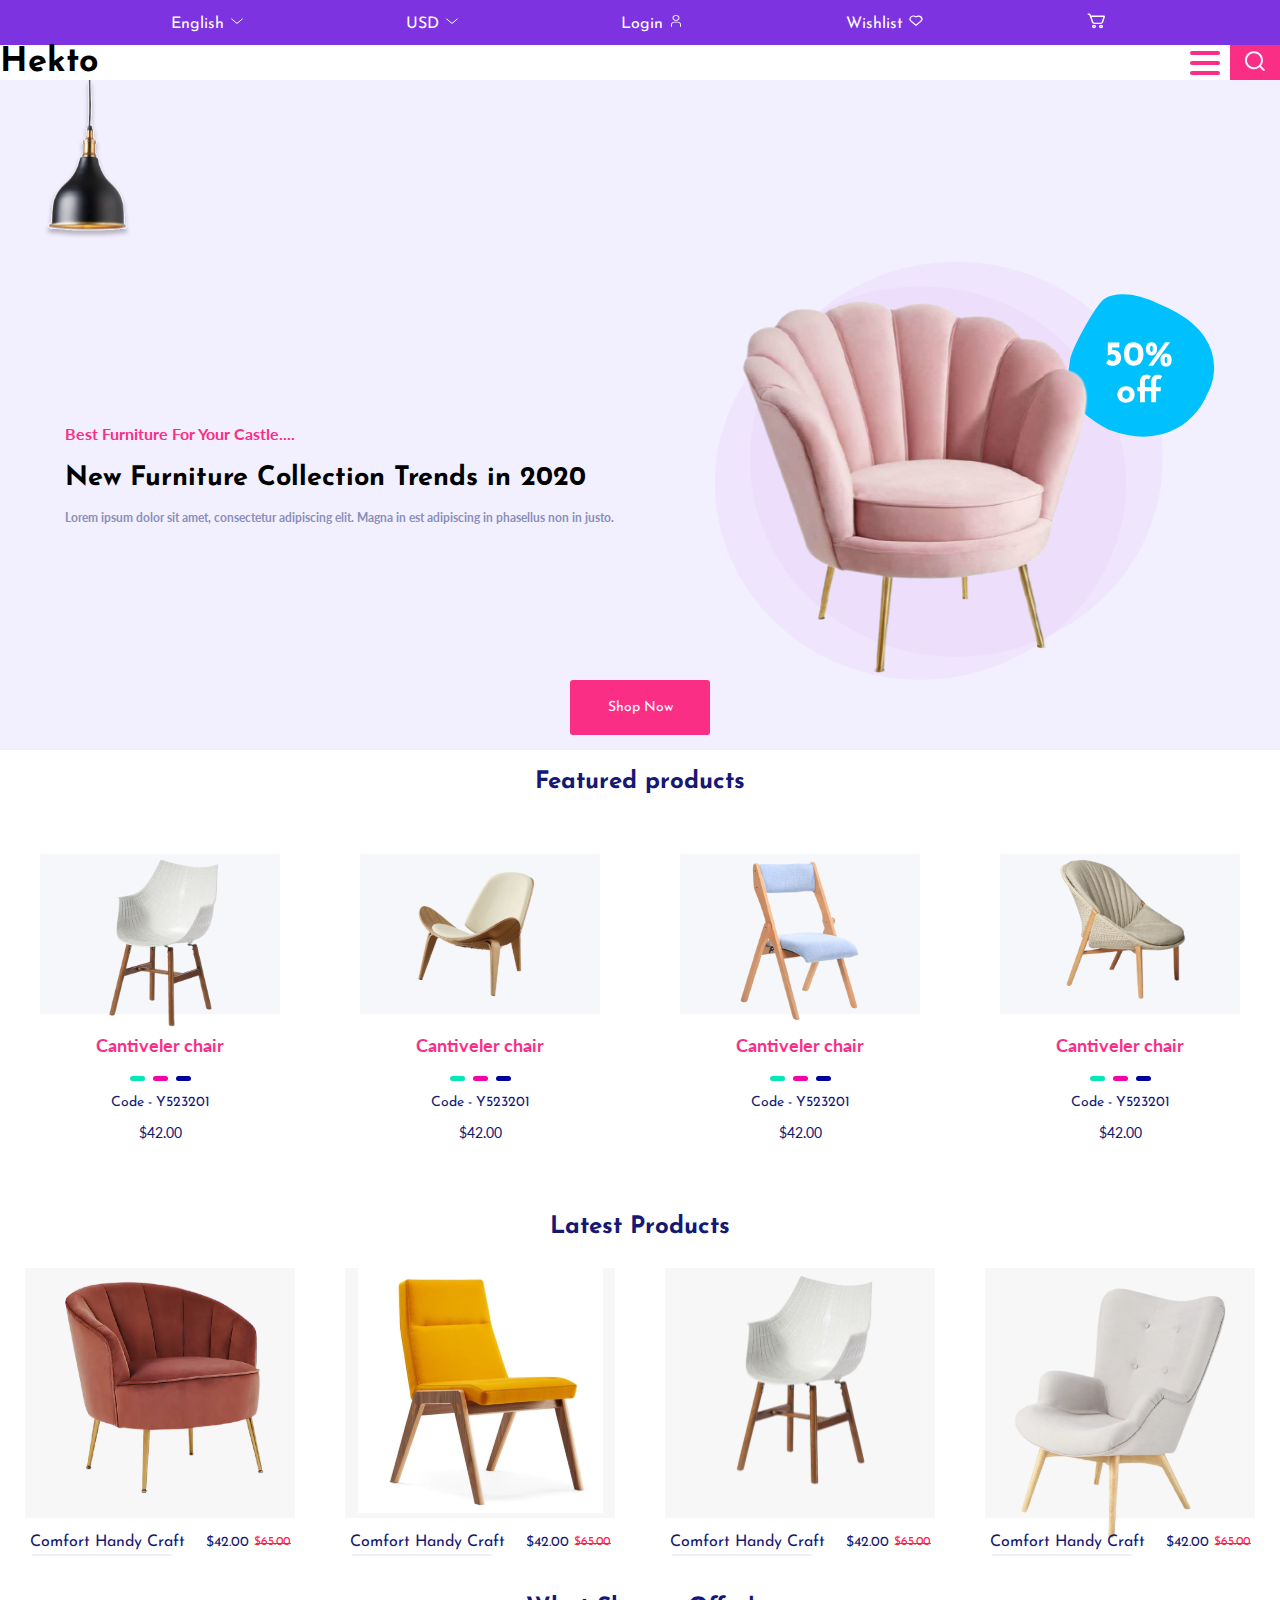
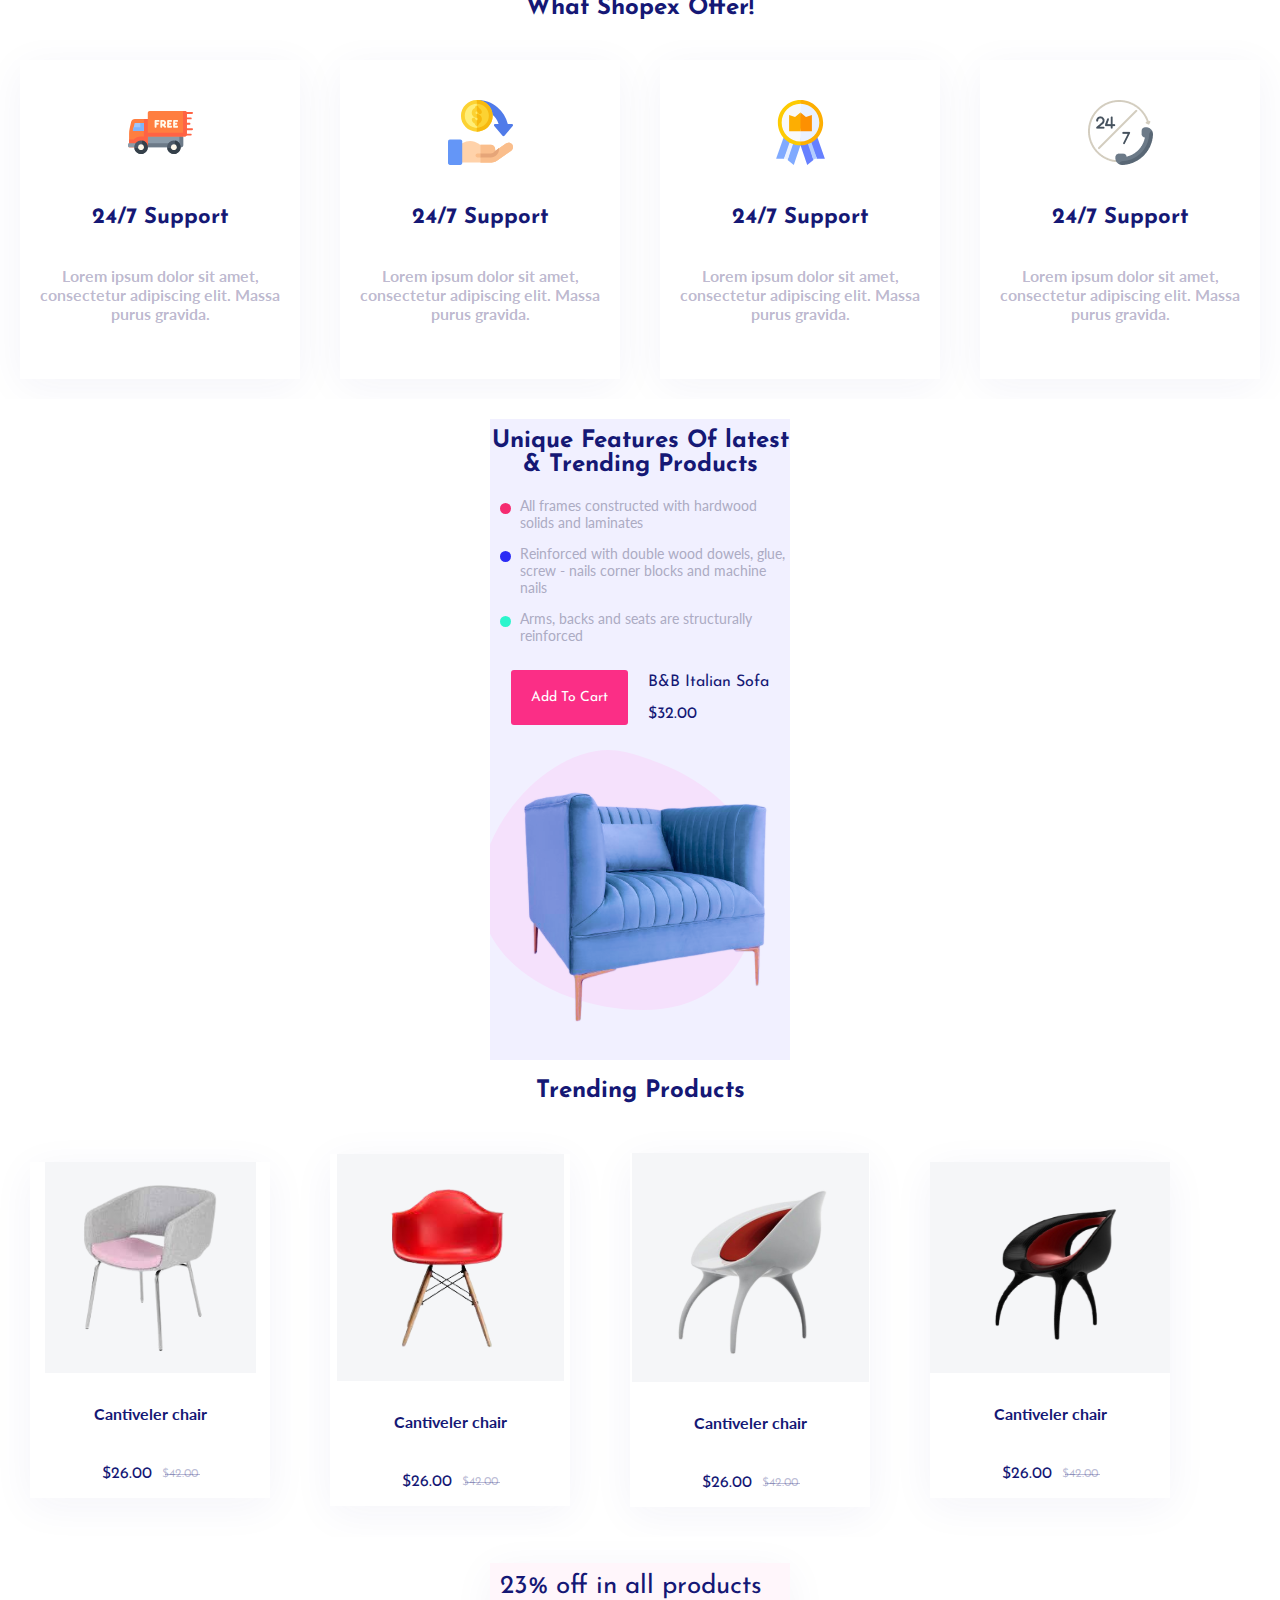
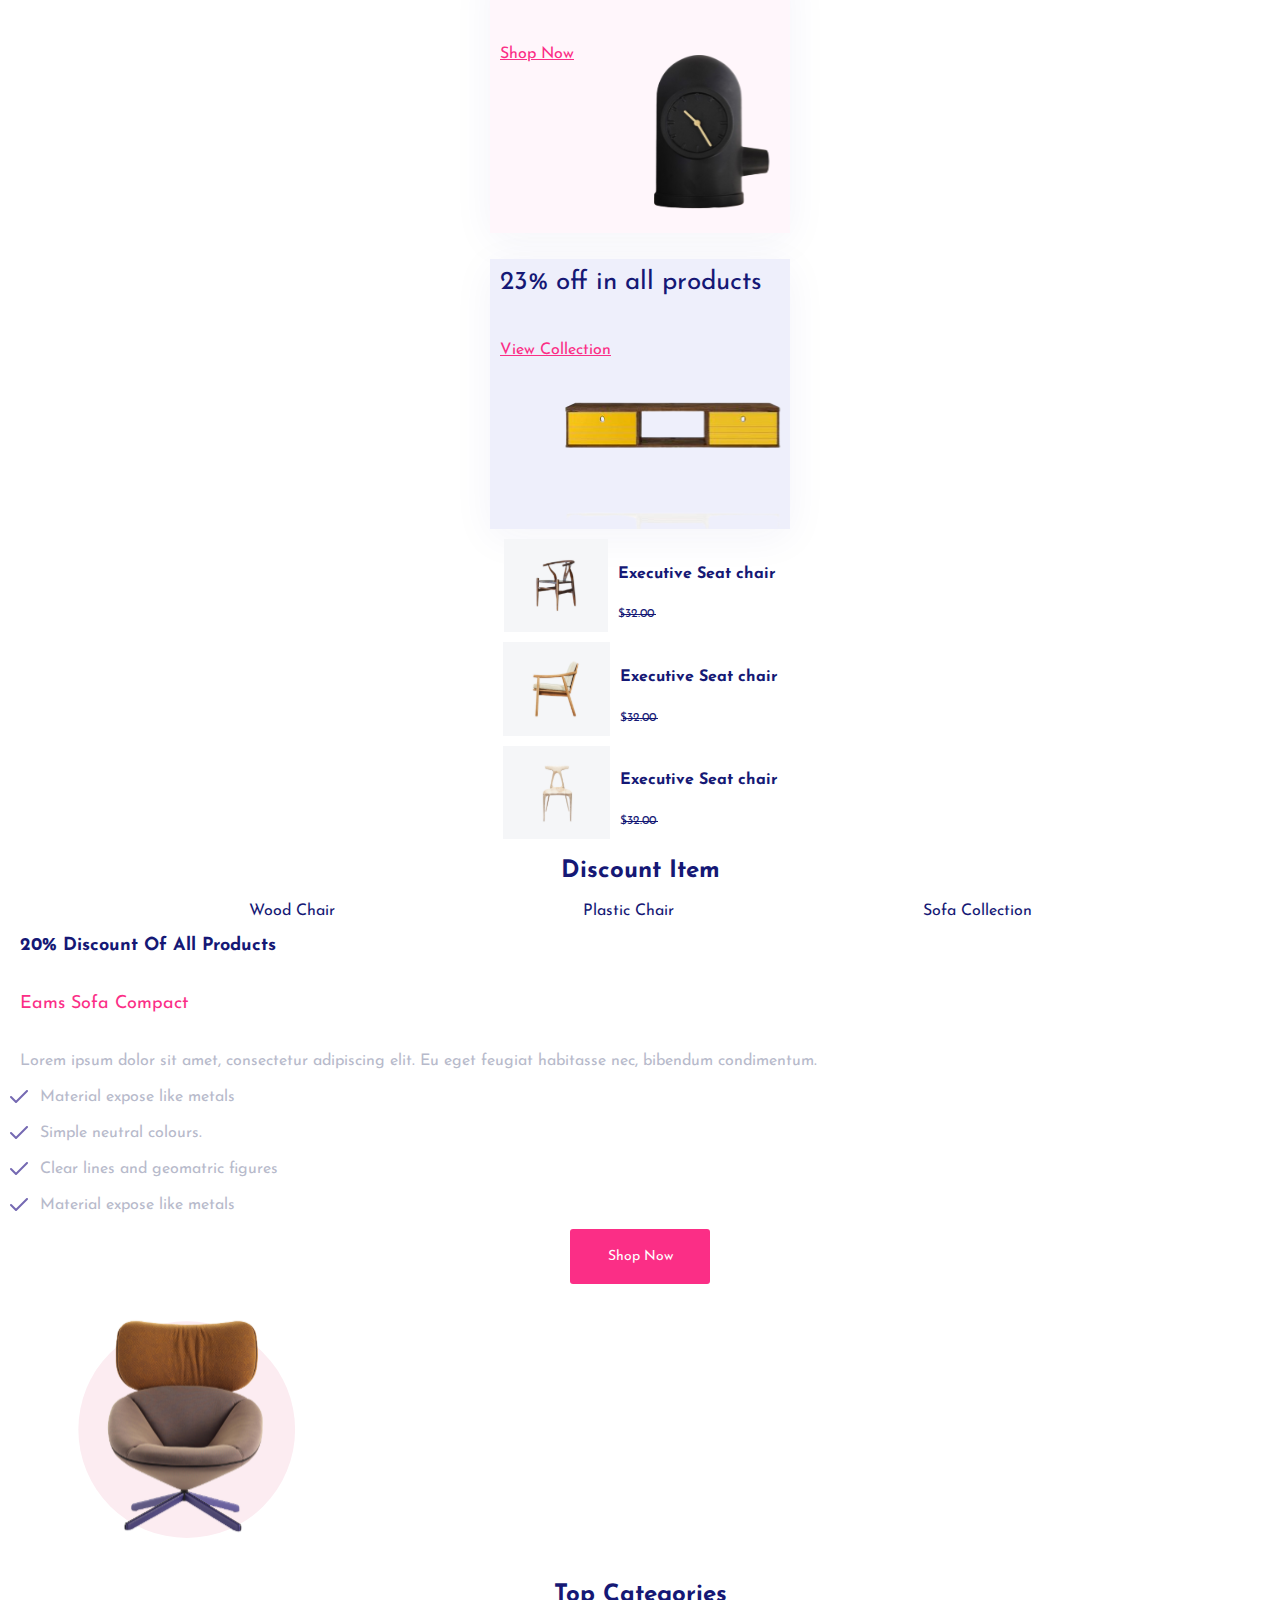
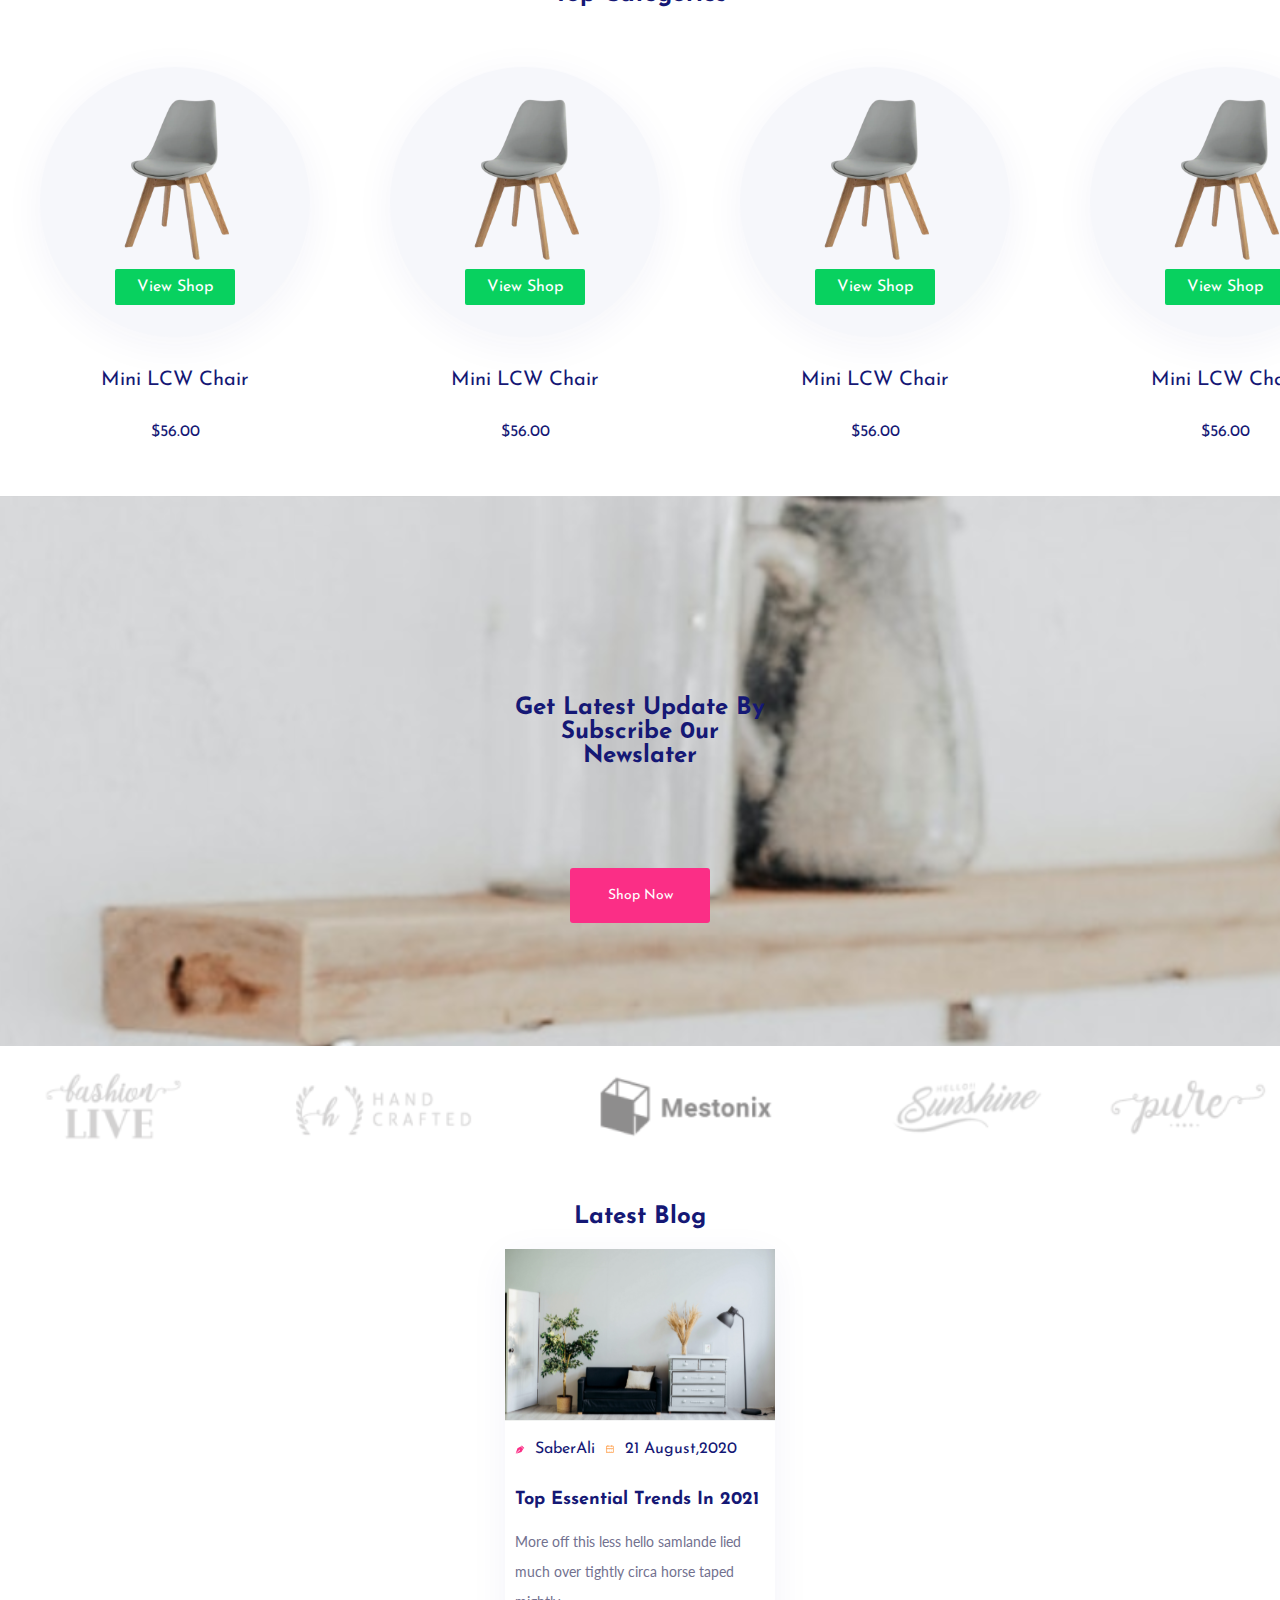
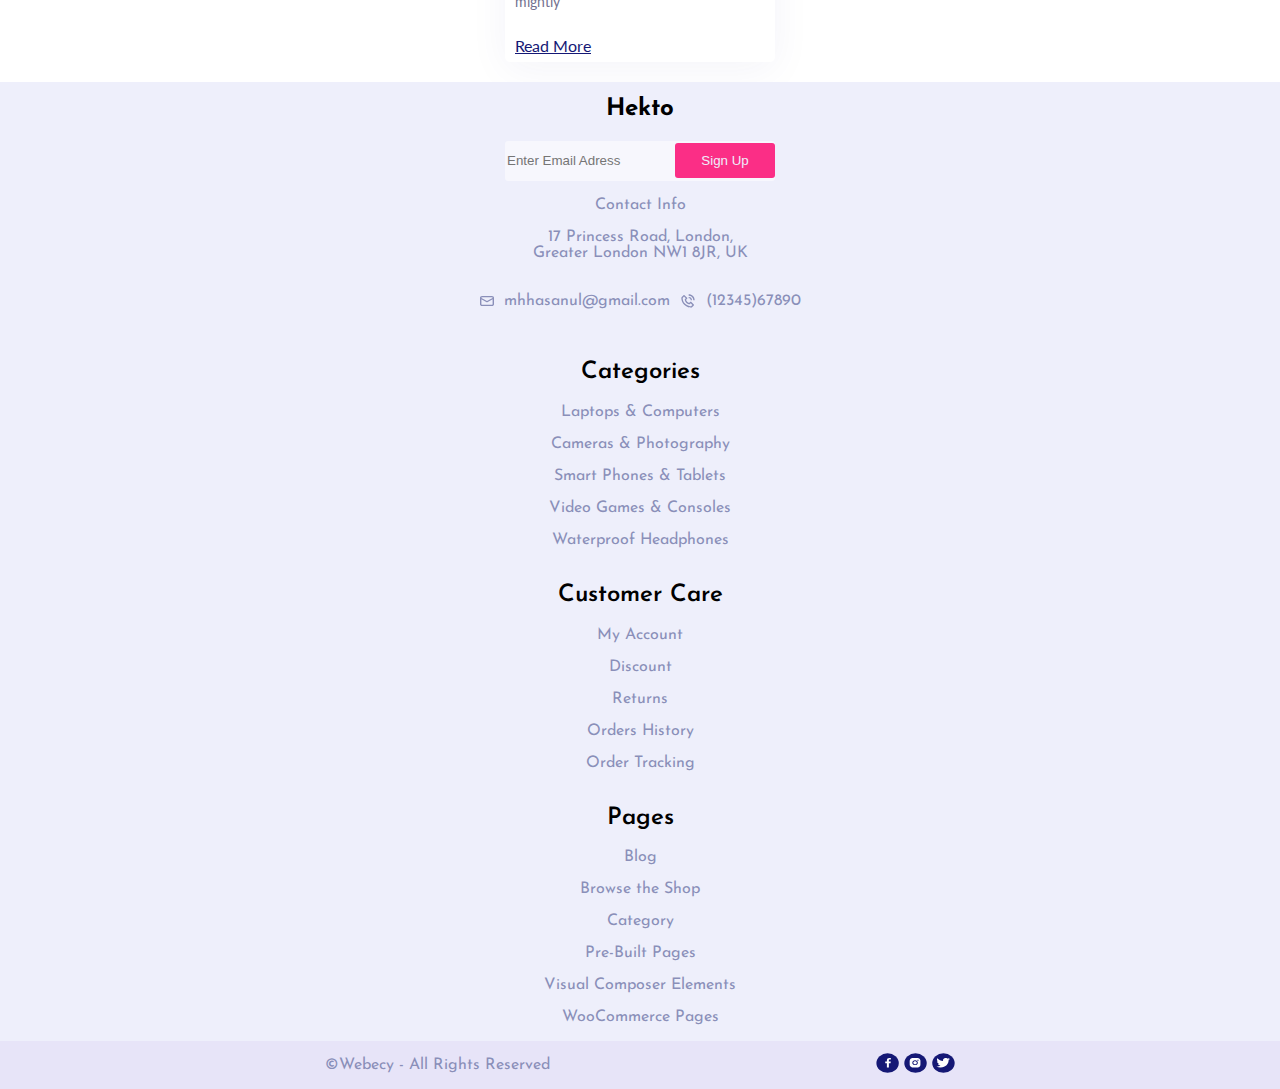
<file: index.html>
<!DOCTYPE html>
<html lang="fr">

<head>
    <meta charset="UTF-8">
    <meta http-equiv="X-UA-Compatible" content="IE=edge">
    <meta name="viewport" content="width=device-width, initial-scale=1.0">
    <link rel="stylesheet" href="css/style.min.css">
    <link rel="preconnect" href="https://fonts.googleapis.com">
    <link rel="preconnect" href="https://fonts.gstatic.com" crossorigin>
    <link
        href="https://fonts.googleapis.com/css2?family=Josefin+Sans:wght@400;700&family=Lato:wght@400;700;900&display=swap"
        rel="stylesheet">
    <title>Document</title>
</head>

<body>
    <header>
        <nav>
            <div class="un">
                <ul>
                    <li>English <img src="images/icones/akar-icons_chevron-down.svg" alt=""></li>
                    <li>USD <img src="images/icones/akar-icons_chevron-down.svg" alt=""></li>
                    <li>Login <img src="images/icones/carbon_user.svg" alt=""></li>
                    <li>Wishlist <img src="images/icones/uil_heart-alt.svg" alt=""></li>
                    <li><img src="images/icones/fluent_cart-24-regular.svg" alt=""></li>
                </ul>
            </div>

            <div class="deux">
                <span>Hekto</span>
                <div>
                    <div class="burger">
                        <div></div>
                        <div></div>
                        <div></div>
                    </div>
                    <div class="recherche"><img src="images/icones/uil_search.svg" alt=""></div>
                </div>
            </div>
        </nav>
    </header>

    <section class="accueil">
        <div>
            <div>
                <h4>Best Furniture For Your Castle....</h4>
                <h1>New Furniture Collection Trends in 2020</h1>
                <p>Lorem ipsum dolor sit amet, consectetur adipiscing elit. Magna in est adipiscing in phasellus non
                    in
                    justo.</p>
            </div>
            <img src="images/accueil/sofapromotional.svg" alt="sofa">
        </div>
        <div class="bouton bouton2">Shop Now</div>
    </section>

    <section class="featured">
        <h2>Featured products</h2>
        <div>
            <div>
                <div>
                    <img src="images/accueil/chaise1.svg" alt="chaise">
                </div>
                <h5>Cantiveler chair</h5>
                <div>
                    <div></div>
                    <div></div>
                    <div></div>
                </div>
                <p>Code - Y523201</p>
                <p>$42.00</p>
            </div>
            <div>
                <div>
                    <img src="images/accueil/chaise112.svg" alt="chaise">
                </div>
                <h5>Cantiveler chair</h5>
                <div>
                    <div></div>
                    <div></div>
                    <div></div>
                </div>
                <p>Code - Y523201</p>
                <p>$42.00</p>
            </div>
            <div>
                <div>
                    <img src="images/accueil/chaise113.svg" alt="chaise">
                </div>
                <h5>Cantiveler chair</h5>
                <div>
                    <div></div>
                    <div></div>
                    <div></div>
                </div>
                <p>Code - Y523201</p>
                <p>$42.00</p>
            </div>
            <div>
                <div>
                    <img src="images/accueil/chaise114.svg" alt="chaise">
                </div>
                <h5>Cantiveler chair</h5>
                <div>
                    <div></div>
                    <div></div>
                    <div></div>
                </div>
                <p>Code - Y523201</p>
                <p>$42.00</p>
            </div>
        </div>
    </section>

    <section class="latest">
        <h2>Latest Products</h2>
        <div>
            <div>
                <div class="fondimage">
                    <img src="images/accueil/chaise2.svg" alt="chaise">
                </div>
                <div class="textimage">
                    <p>Comfort Handy Craft</p>
                    <div>
                        <p>$42.00</p>
                        <p>$65.00</p>
                    </div>
                </div>
            </div>
            <div>
                <div class="fondimage">
                    <img src="images/accueil/chaise62.svg" alt="chaise">
                </div>
                <div class="textimage">
                    <p>Comfort Handy Craft</p>
                    <div>
                        <p>$42.00</p>
                        <p>$65.00</p>
                    </div>
                </div>
            </div>
            <div>
                <div class="fondimage">
                    <img src="images/accueil/chaise63.svg" alt="chaise">
                </div>
                <div class="textimage">
                    <p>Comfort Handy Craft</p>
                    <div>
                        <p>$42.00</p>
                        <p>$65.00</p>
                    </div>
                </div>
            </div>
            <div>
                <div class="fondimage">
                    <img src="images/accueil/chaise64.svg" alt="chaise">
                </div>
                <div class="textimage">
                    <p>Comfort Handy Craft</p>
                    <div>
                        <p>$42.00</p>
                        <p>$65.00</p>
                    </div>
                </div>
            </div>
            <div>
                <div class="fondimage">
                    <img src="images/accueil/chaise65.svg" alt="chaise">
                </div>
                <div class="textimage">
                    <p>Comfort Handy Craft</p>
                    <div>
                        <p>$42.00</p>
                        <p>$65.00</p>
                    </div>
                </div>
            </div>
            <div>
                <div class="fondimage">
                    <img src="images/accueil/chaise66.svg" alt="chaise">
                </div>
                <div class="textimage">
                    <p>Comfort Handy Craft</p>
                    <div>
                        <p>$42.00</p>
                        <p>$65.00</p>
                    </div>
                </div>
            </div>
        </div>
    </section>

    <section class="offer">
        <h2>What Shopex Offer!</h2>
        <div>
            <div>
                <img src="images/accueil/logocamion.svg" alt="logo-camion">
                <h5>24/7 Support</h5>
                <p>Lorem ipsum dolor sit amet, consectetur adipiscing elit. Massa purus gravida.</p>
            </div>
            <div>
                <img src="images/accueil/logoargent.svg" alt="logo-camion">
                <h5>24/7 Support</h5>
                <p>Lorem ipsum dolor sit amet, consectetur adipiscing elit. Massa purus gravida.</p>
            </div>
            <div>
                <img src="images/accueil/logoqualite.svg" alt="logo-camion">
                <h5>24/7 Support</h5>
                <p>Lorem ipsum dolor sit amet, consectetur adipiscing elit. Massa purus gravida.</p>
            </div>
            <div>
                <img src="images/accueil/logo24h.png" alt="logo-camion">
                <h5>24/7 Support</h5>
                <p>Lorem ipsum dolor sit amet, consectetur adipiscing elit. Massa purus gravida.</p>
            </div>
        </div>
    </section>

    <section class="jesuisperdu">
        <h2>Unique Features Of latest & Trending Products</h2>
        <p>All frames constructed with hardwood solids and laminates</p>
        <p>Reinforced with double wood dowels, glue, screw - nails corner blocks and machine nails</p>
        <p>Arms, backs and seats are structurally reinforced</p>
        <div>
            <div class="bouton">Add To Cart</div>
            <div>
                <p>B&B Italian Sofa </p>
                <p>$32.00</p>
            </div>
        </div>
        <img src="images/accueil/chaise3.svg" alt="">
    </section>

    <section class="jesuisencoreperdu">
        <h2>Trending Products</h2>
        <div>
            <div>
                <img src="images/accueil/chaise4.svg" alt="">
                <h5>Cantiveler chair</h5>
                <div>
                    <p>$26.00</p>
                    <p>$42.00</p>
                </div>
            </div>
            <div>
                <img src="images/accueil/chaisej2.svg" alt="">
                <h5>Cantiveler chair</h5>
                <div>
                    <p>$26.00</p>
                    <p>$42.00</p>
                </div>
            </div>
            <div>
                <img src="images/accueil/chaisej3.svg" alt="">
                <h5>Cantiveler chair</h5>
                <div>
                    <p>$26.00</p>
                    <p>$42.00</p>
                </div>
            </div>
            <div>
                <img src="images/accueil/chaisej4.svg" alt="">
                <h5>Cantiveler chair</h5>
                <div>
                    <p>$26.00</p>
                    <p>$42.00</p>
                </div>
            </div>
        </div>
        <div>
            <div>
                <p>23% off in all products</p>
                <p>Shop Now</p>
            </div>
            <div>
                <p>23% off in all products</p>
                <p>View Collection</p>
            </div>
            <div>
                <div>
                    <img src="images/accueil/chaise11.svg" alt="chaise">
                    <div>
                        <h5>Executive Seat chair</h5>
                        <p>$32.00</p>
                    </div>
                </div>
                <div>
                    <img src="images/accueil/chaise12.svg" alt="chaise">
                    <div>
                        <h5>Executive Seat chair</h5>
                        <p>$32.00</p>
                    </div>
                </div>
                <div>
                    <img src="images/accueil/chaise13.svg" alt="chaise">
                    <div>
                        <h5>Executive Seat chair</h5>
                        <p>$32.00</p>
                    </div>
                </div>
            </div>
        </div>
    </section>

    <section class="discount">
        <h2>Discount Item</h2>
        <ul>
            <li>Wood Chair</li>
            <li> Plastic Chair</li>
            <li>Sofa Collection</li>
        </ul>
        <h3>20% Discount Of All Products</h3>
        <h4>Eams Sofa Compact</h4>
        <p>Lorem ipsum dolor sit amet, consectetur adipiscing elit. Eu eget feugiat habitasse nec, bibendum
            condimentum.</p>
        <ul>
            <li>Material expose like metals</li>
            <li>Simple neutral colours.</li>
            <li>Clear lines and geomatric figures</li>
            <li>Material expose like metals</li>
        </ul>
        <div class="bouton bouton2">Shop Now</div>
        <img src="images/accueil/chaise20.svg" alt="chaise">
    </section>

    <section class="top">
        <h2>Top Categories</h2>
        <div>
            <div>
                <div>
                    <img src="images/accueil/chaise21.svg" alt="chaise">
                    <div class="boutonhover">View Shop</div>
                </div>
                <h5>Mini LCW Chair</h5>
                <p>$56.00</p>
            </div>
            <div>
                <div>
                    <img src="images/accueil/chaise21.svg" alt="chaise">
                    <div class="boutonhover">View Shop</div>
                </div>
                <h5>Mini LCW Chair</h5>
                <p>$56.00</p>
            </div>
            <div>
                <div>
                    <img src="images/accueil/chaise21.svg" alt="chaise">
                    <div class="boutonhover">View Shop</div>
                </div>
                <h5>Mini LCW Chair</h5>
                <p>$56.00</p>
            </div>
            <div>
                <div>
                    <img src="images/accueil/chaise21.svg" alt="chaise">
                    <div class="boutonhover">View Shop</div>
                </div>
                <h5>Mini LCW Chair</h5>
                <p>$56.00</p>
            </div>
        </div>
    </section>

    <section class="appelaction">
        <h2>Get Latest Update By Subscribe 0ur Newslater</h2>
        <div class="bouton bouton2">Shop Now</div>
    </section>

    <img src="images/accueil/marques.svg" alt="marques" class="marques">

    <section class="blog">
        <h2>Latest Blog</h2>
        <div>
            <img src="images/accueil/blog1.svg" alt="">
            <div>
                <div>
                    <img src="images/accueil/stylo.svg" alt="stylo">
                    <p>SaberAli</p>
                    <img src="images/accueil/calendrier.svg" alt="calendrier">
                    <p>21 August,2020</p>
                </div>
                <h3>Top Essential Trends In 2021</h3>
                <p>More off this less hello samlande lied much over tightly circa horse taped mightly</p>
                <p><a href="#">Read More</a></p>
            </div>
        </div>
    </section>

    <footer>
        <h2>Hekto</h2>
        <form>
            <input type="text" placeholder="Enter Email Adress">
            <button>Sign Up</button>
        </form>
        <p>Contact Info</p>
        <p>17 Princess Road, London,
            <br>Greater London NW1 8JR, UK
        </p>
        <div>
            <img src="images/accueil/mail.svg" alt="mail">
            <p>mhhasanul@gmail.com</p>
            <img src="images/accueil/call.svg" alt="telephone">
            <p>(12345)67890</p>
        </div>

        <h2>Categories</h2>
        <p>Laptops & Computers</p>
        <p>Cameras & Photography</p>
        <p>Smart Phones & Tablets</p>
        <p>Video Games & Consoles</p>
        <p>Waterproof Headphones</p>

        <h2>Customer Care</h2>
        <p>My Account</p>
        <p>Discount</p>
        <p>Returns</p>
        <p>Orders History</p>
        <p>Order Tracking</p>

        <h2>Pages</h2>
        <p>Blog</p>
        <p>Browse the Shop</p>
        <p>Category</p>
        <p>Pre-Built Pages</p>
        <p>Visual Composer Elements</p>
        <p>WooCommerce Pages</p>

        <div class="footer">
            <p>©Webecy - All Rights Reserved</p>
            <div>
                <img src="images/accueil/facebook.svg" alt="facebook">
                <img src="images/accueil/instagram.svg" alt="instagram">
                <img src="images/accueil/twitter.svg" alt="twitter">
            </div>
        </div>
    </footer>


</body>

</html>
</file>
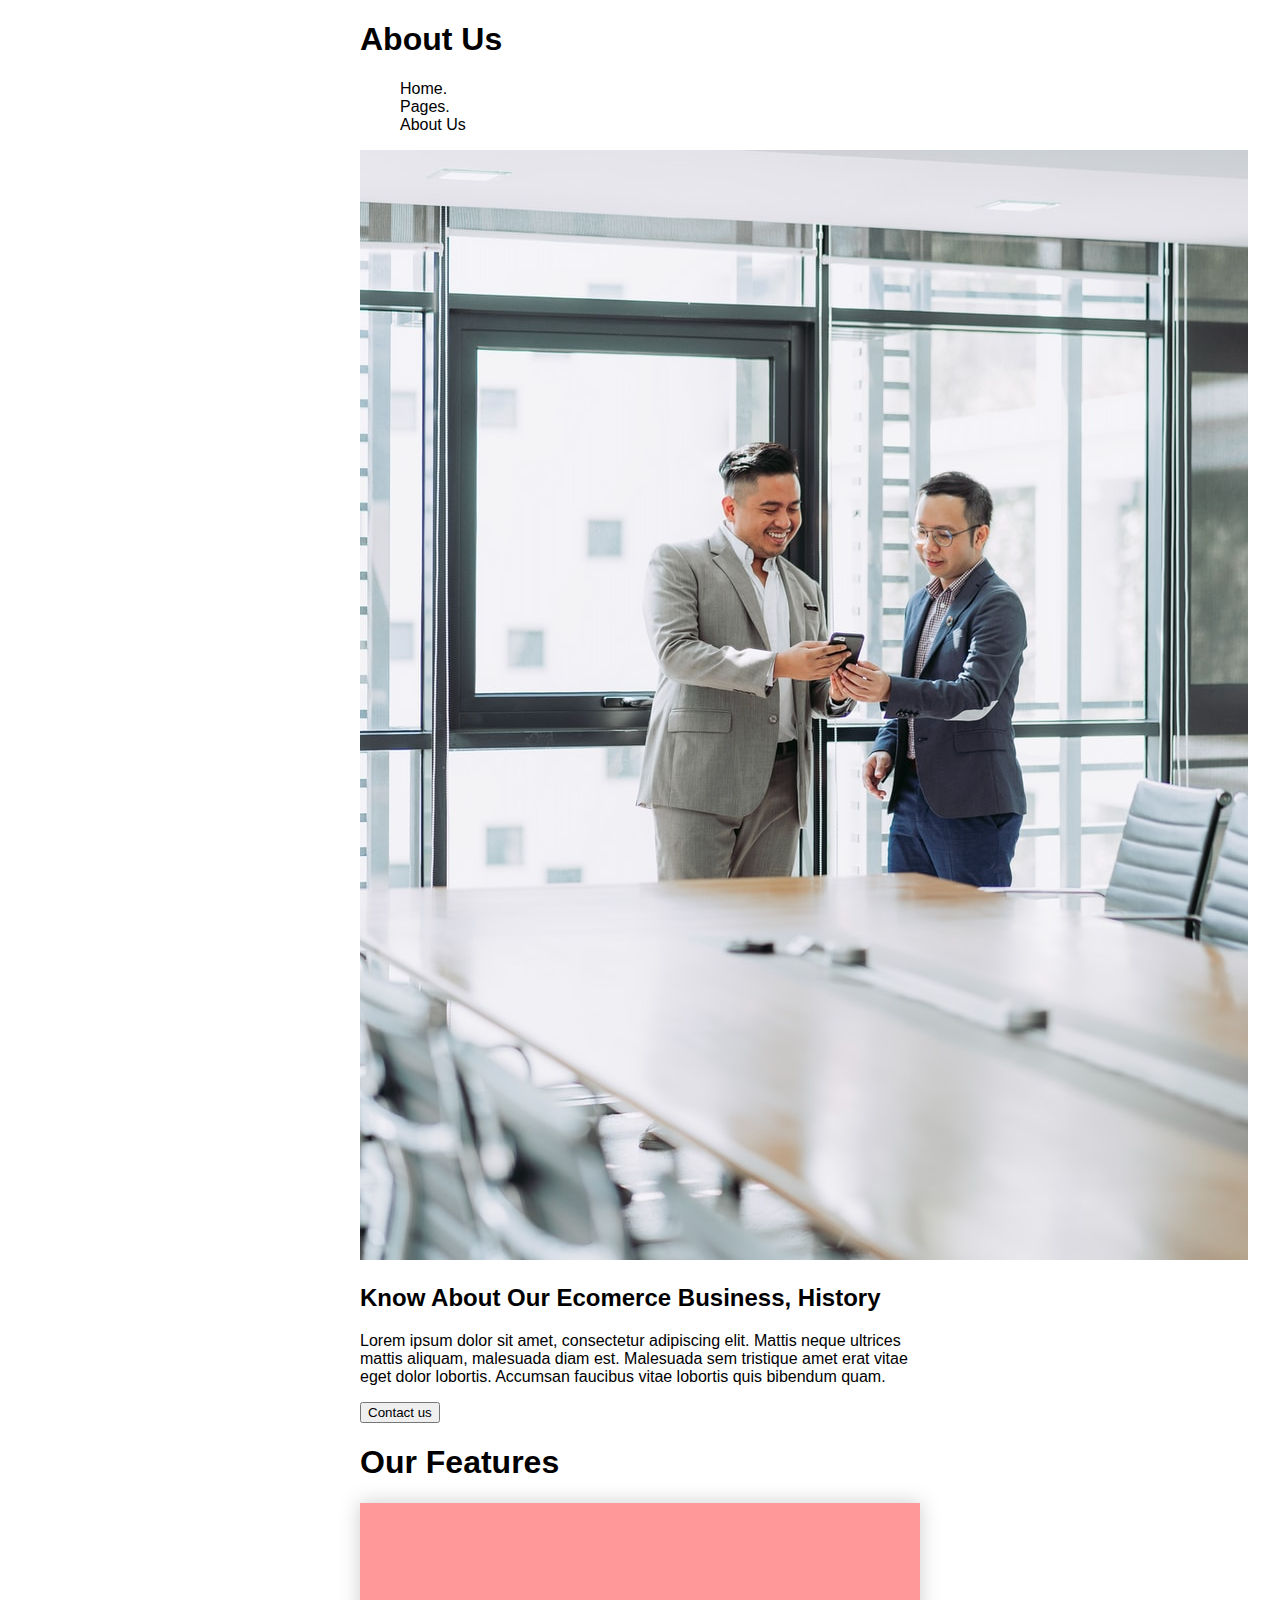
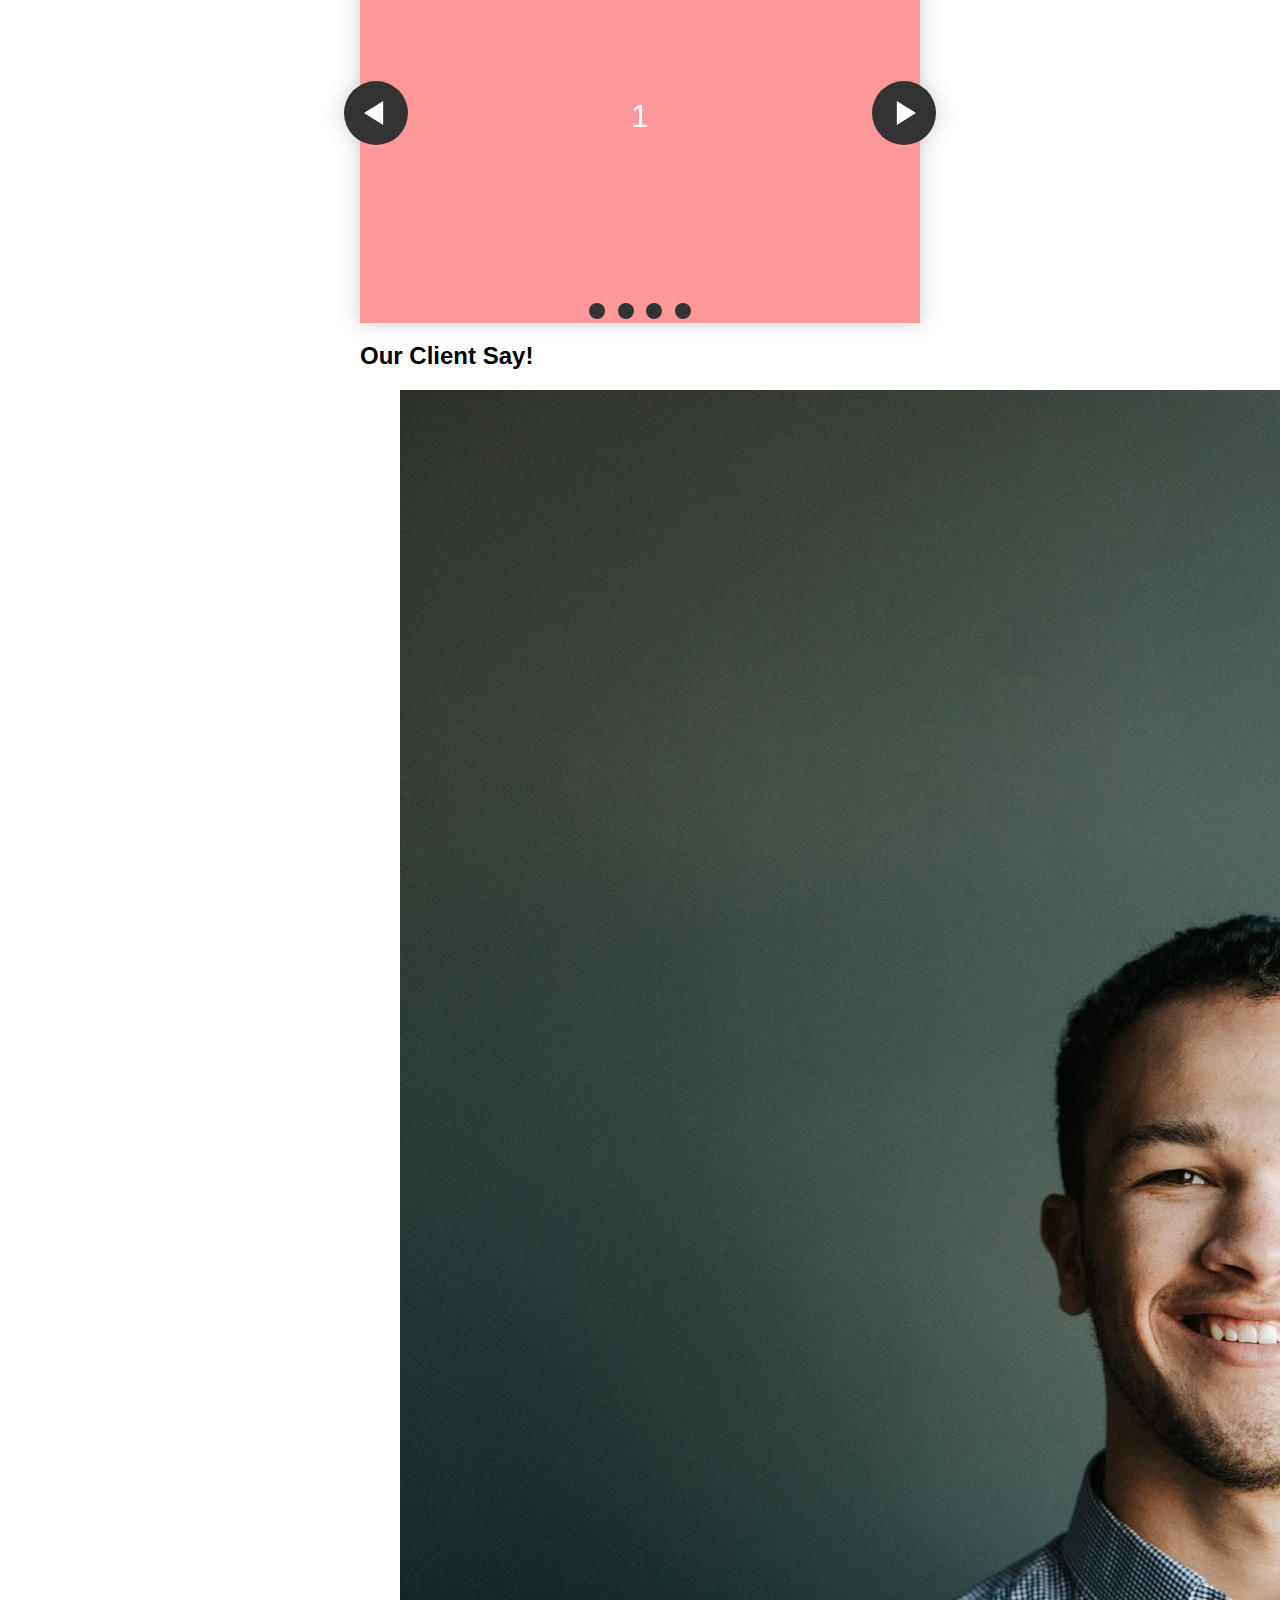
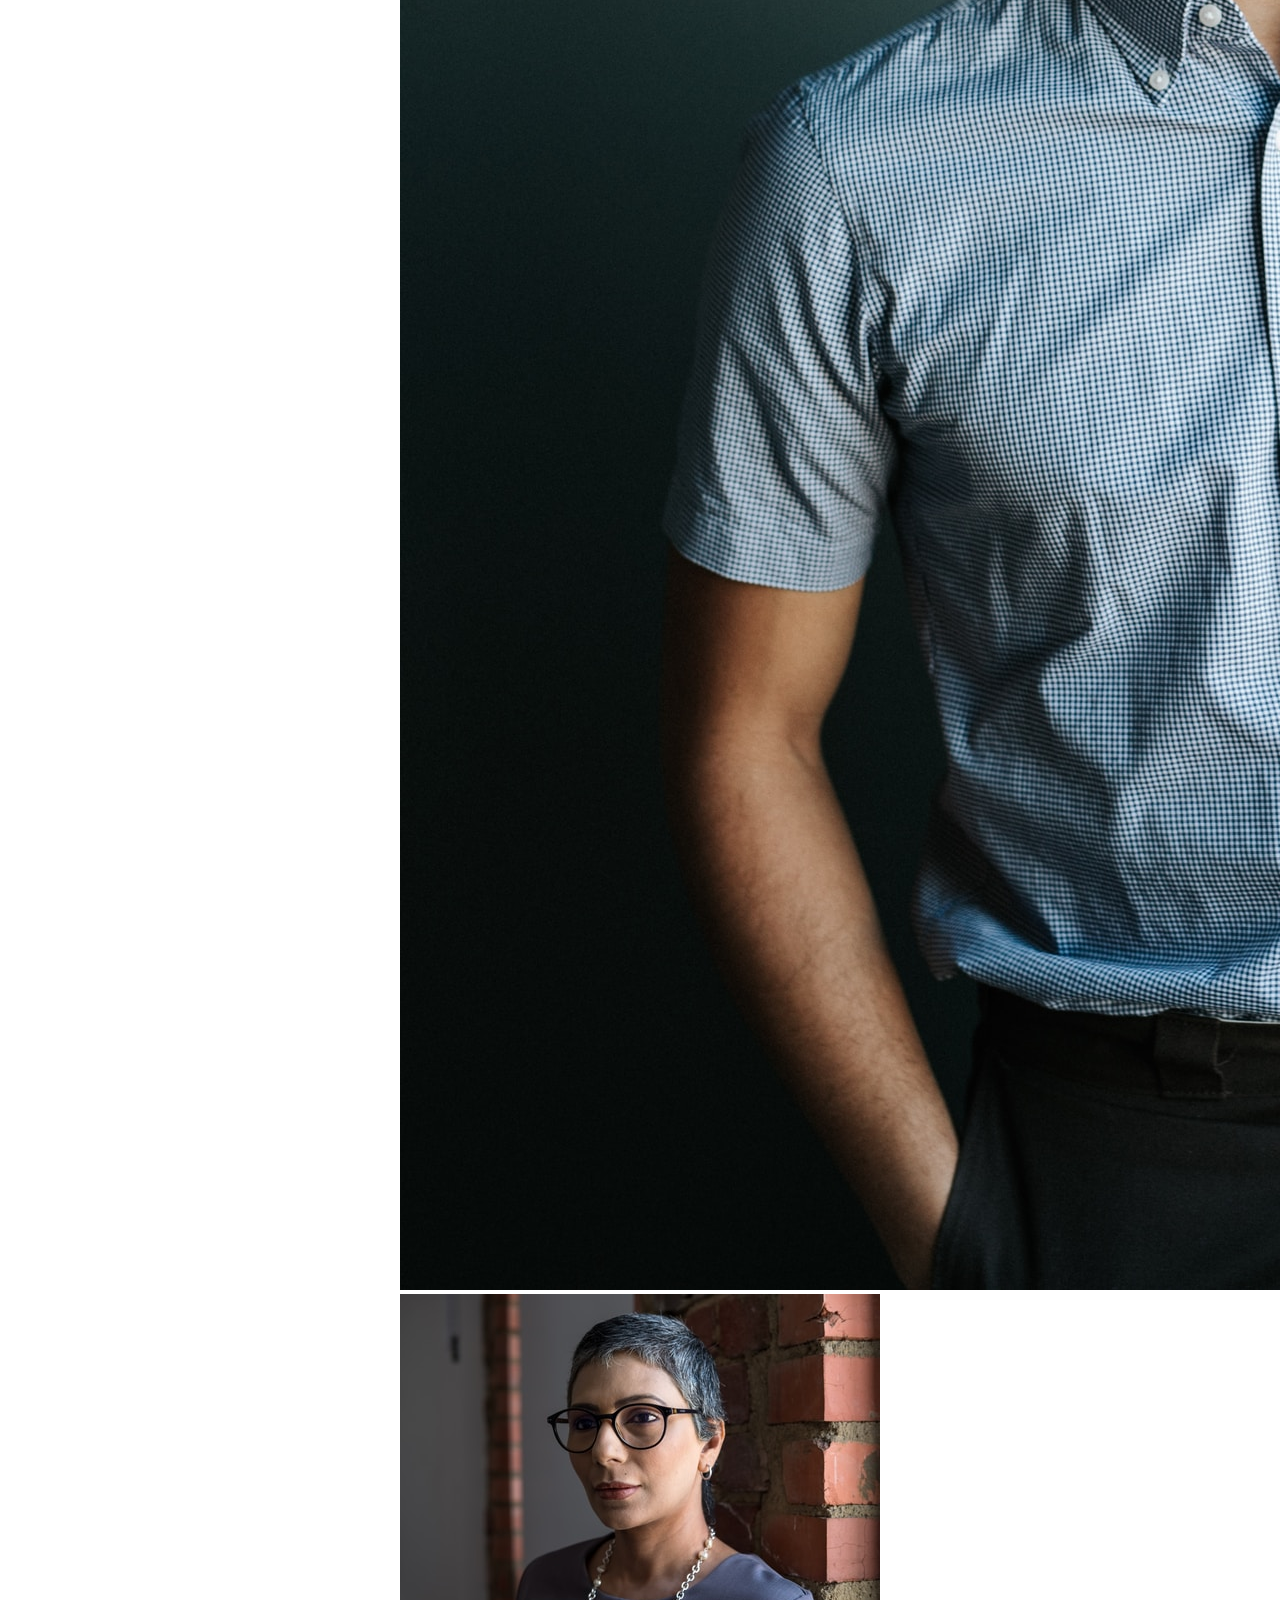
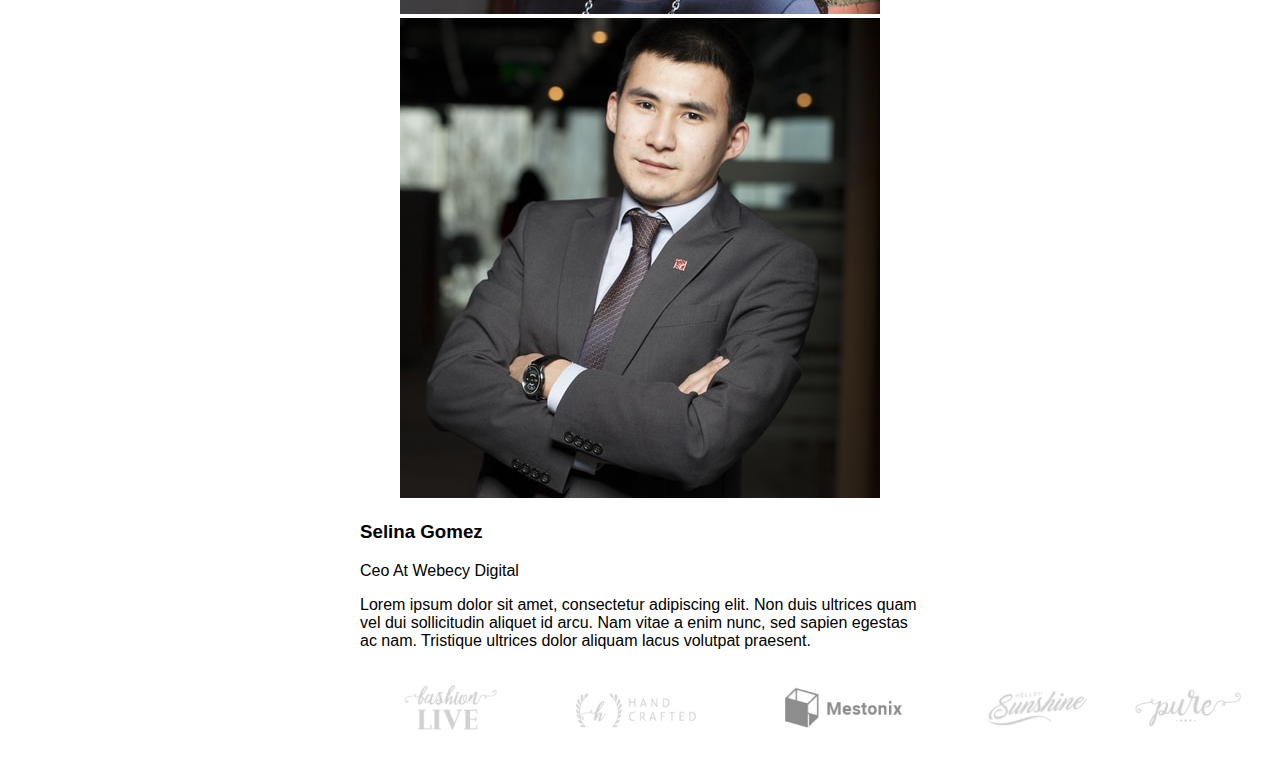
<file: aboutus.html>
<!DOCTYPE html>
<html lang="en">
<head>
    <meta charset="UTF-8">
    <meta http-equiv="X-UA-Compatible" content="IE=edge">
    <meta name="viewport" content="width=device-width, initial-scale=1.0">
    <title>About Us HEKTO</title>
</head>
<body>
    <header>
        
    </header>
    <main>
    <section class="section1">
        <h1>About Us</h1>
        <nav>
        <ul>
            <li>Home.</li>
            <li>Pages.</li>
            <li>About Us</li>
        </ul>
    </nav>
    </section>
    <section class="img_et_text">
        <div class="rect_bleu">
        </div>
        <div>
            <img src="images/images/aboutus/aboutus1.jpg" alt="">
        </div>
        <h2>
            Know About Our Ecomerce
            Business, History
        </h2>
        <p>Lorem ipsum dolor sit amet, consectetur adipiscing elit. 
            Mattis neque ultrices mattis aliquam, 
            malesuada diam est. Malesuada sem tristique 
            amet erat vitae eget dolor lobortis. 
            Accumsan faucibus vitae lobortis quis bibendum quam.
        </p>
        <button>Contact us</button>


        <!-- carousel -->
        <h1>Our Features</h1>
<section class="carousel" aria-label="Gallery">
  <ol class="carousel__viewport">
    <li id="carousel__slide1"
        tabindex="0"
        class="carousel__slide">
      <div class="carousel__snapper">
        <a href="#carousel__slide4"
           class="carousel__prev">Go to last slide</a>
        <a href="#carousel__slide2"
           class="carousel__next">Go to next slide</a>
      </div>
    </li>
    <li id="carousel__slide2"
        tabindex="0"
        class="carousel__slide">
      <div class="carousel__snapper"></div>
      <a href="#carousel__slide1"
         class="carousel__prev">Go to previous slide</a>
      <a href="#carousel__slide3"
         class="carousel__next">Go to next slide</a>
    </li>
    <li id="carousel__slide3"
        tabindex="0"
        class="carousel__slide">
      <div class="carousel__snapper"></div>
      <a href="#carousel__slide2"
         class="carousel__prev">Go to previous slide</a>
      <a href="#carousel__slide4"
         class="carousel__next">Go to next slide</a>
    </li>
    <li id="carousel__slide4"
        tabindex="0"
        class="carousel__slide">
      <div class="carousel__snapper"></div>
      <a href="#carousel__slide3"
         class="carousel__prev">Go to previous slide</a>
      <a href="#carousel__slide1"
         class="carousel__next">Go to first slide</a>
    </li>
  </ol>
  <aside class="carousel__navigation">
    <ol class="carousel__navigation-list">
      <li class="carousel__navigation-item">
        <a href="#carousel__slide1"
           class="carousel__navigation-button">Go to slide 1</a>
      </li>
      <li class="carousel__navigation-item">
        <a href="#carousel__slide2"
           class="carousel__navigation-button">Go to slide 2</a>
      </li>
      <li class="carousel__navigation-item">
        <a href="#carousel__slide3"
           class="carousel__navigation-button">Go to slide 3</a>
      </li>
      <li class="carousel__navigation-item">
        <a href="#carousel__slide4"
           class="carousel__navigation-button">Go to slide 4</a>
      </li>
    </ol>
  </aside>
  <!-- css carousel -->

  
  <style>@keyframes tonext {
    75% {
      left: 0;
    }
    95% {
      left: 100%;
    }
    98% {
      left: 100%;
    }
    99% {
      left: 0;
    }
  }
  
  @keyframes tostart {
    75% {
      left: 0;
    }
    95% {
      left: -300%;
    }
    98% {
      left: -300%;
    }
    99% {
      left: 0;
    }
  }
  
  @keyframes snap {
    96% {
      scroll-snap-align: center;
    }
    97% {
      scroll-snap-align: none;
    }
    99% {
      scroll-snap-align: none;
    }
    100% {
      scroll-snap-align: center;
    }
  }
  
  body {
    max-width: 37.5rem;
    margin: 0 auto;
    padding: 0 1.25rem;
    font-family: 'Lato', sans-serif;
  }
  
  * {
    box-sizing: border-box;
    scrollbar-color: transparent transparent; /* thumb and track color */
    scrollbar-width: 0px;
  }
  
  *::-webkit-scrollbar {
    width: 0;
  }
  
  *::-webkit-scrollbar-track {
    background: transparent;
  }
  
  *::-webkit-scrollbar-thumb {
    background: transparent;
    border: none;
  }
  
  * {
    -ms-overflow-style: none;
  }
  
  ol, li {
    list-style: none;
    margin: 0;
    padding: 0;
  }
  
  .carousel {
    position: relative;
    padding-top: 75%;
    filter: drop-shadow(0 0 10px #0003);
    perspective: 100px;
  }
  
  .carousel__viewport {
    position: absolute;
    top: 0;
    right: 0;
    bottom: 0;
    left: 0;
    display: flex;
    overflow-x: scroll;
    counter-reset: item;
    scroll-behavior: smooth;
    scroll-snap-type: x mandatory;
  }
  
  .carousel__slide {
    position: relative;
    flex: 0 0 100%;
    width: 100%;
    background-color: #f99;
    counter-increment: item;
  }
  
  .carousel__slide:nth-child(even) {
    background-color: #99f;
  }
  
  .carousel__slide:before {
    content: counter(item);
    position: absolute;
    top: 50%;
    left: 50%;
    transform: translate3d(-50%,-40%,70px);
    color: #fff;
    font-size: 2em;
  }
  
  .carousel__snapper {
    position: absolute;
    top: 0;
    left: 0;
    width: 100%;
    height: 100%;
    scroll-snap-align: center;
  }
  
  @media (hover: hover) {
    .carousel__snapper {
      animation-name: tonext, snap;
      animation-timing-function: ease;
      animation-duration: 4s;
      animation-iteration-count: infinite;
    }
  
    .carousel__slide:last-child .carousel__snapper {
      animation-name: tostart, snap;
    }
  }
  
  @media (prefers-reduced-motion: reduce) {
    .carousel__snapper {
      animation-name: none;
    }
  }
  
  .carousel:hover .carousel__snapper,
  .carousel:focus-within .carousel__snapper {
    animation-name: none;
  }
  
  .carousel__navigation {
    position: absolute;
    right: 0;
    bottom: 0;
    left: 0;
    text-align: center;
  }
  
  .carousel__navigation-list,
  .carousel__navigation-item {
    display: inline-block;
  }
  
  .carousel__navigation-button {
    display: inline-block;
    width: 1.5rem;
    height: 1.5rem;
    background-color: #333;
    background-clip: content-box;
    border: 0.25rem solid transparent;
    border-radius: 50%;
    font-size: 0;
    transition: transform 0.1s;
  }
  
  .carousel::before,
  .carousel::after,
  .carousel__prev,
  .carousel__next {
    position: absolute;
    top: 0;
    margin-top: 37.5%;
    width: 4rem;
    height: 4rem;
    transform: translateY(-50%);
    border-radius: 50%;
    font-size: 0;
    outline: 0;
  }
  
  .carousel::before,
  .carousel__prev {
    left: -1rem;
  }
  
  .carousel::after,
  .carousel__next {
    right: -1rem;
  }
  
  .carousel::before,
  .carousel::after {
    content: '';
    z-index: 1;
    background-color: #333;
    background-size: 1.5rem 1.5rem;
    background-repeat: no-repeat;
    background-position: center center;
    color: #fff;
    font-size: 2.5rem;
    line-height: 4rem;
    text-align: center;
    pointer-events: none;
  }
  
  .carousel::before {
    background-image: url("data:image/svg+xml,%3Csvg viewBox='0 0 100 100' xmlns='http://www.w3.org/2000/svg'%3E%3Cpolygon points='0,50 80,100 80,0' fill='%23fff'/%3E%3C/svg%3E");
  }
  
  .carousel::after {
    background-image: url("data:image/svg+xml,%3Csvg viewBox='0 0 100 100' xmlns='http://www.w3.org/2000/svg'%3E%3Cpolygon points='100,50 20,100 20,0' fill='%23fff'/%3E%3C/svg%3E");
  }
</style>
</section>
    </section>
    <section>
        <h2>Our Client Say!</h2>
        <div>
        <ul>
            <li><img src="images/images/aboutus/men1.jpg" alt="">
            </li>
            <li><img src="images/images/aboutus/women2.jpg" alt="">
            </li>
            <li><img src="images/images/aboutus/men3.jpg" alt="">
            </li>
        </ul>
    </div>
    <h3>Selina Gomez</h3>
    <p>Ceo At Webecy Digital</p>
    <p>Lorem ipsum dolor sit amet, 
        consectetur adipiscing elit.
         Non duis ultrices quam vel dui 
         sollicitudin aliquet id arcu.
          Nam vitae a enim nunc, sed sapien 
          egestas ac nam. Tristique 
        ultrices dolor aliquam lacus volutpat praesent.</p>
    
    <!-- decor rose -->
    <div>
        <div></div>
        <div></div>
        <div></div>
    </div>
    
    <img src="images/images/aboutus/sponsors.png" alt="">
</section>
</main>
<footer>

</footer>
</body>
</html>
</file>
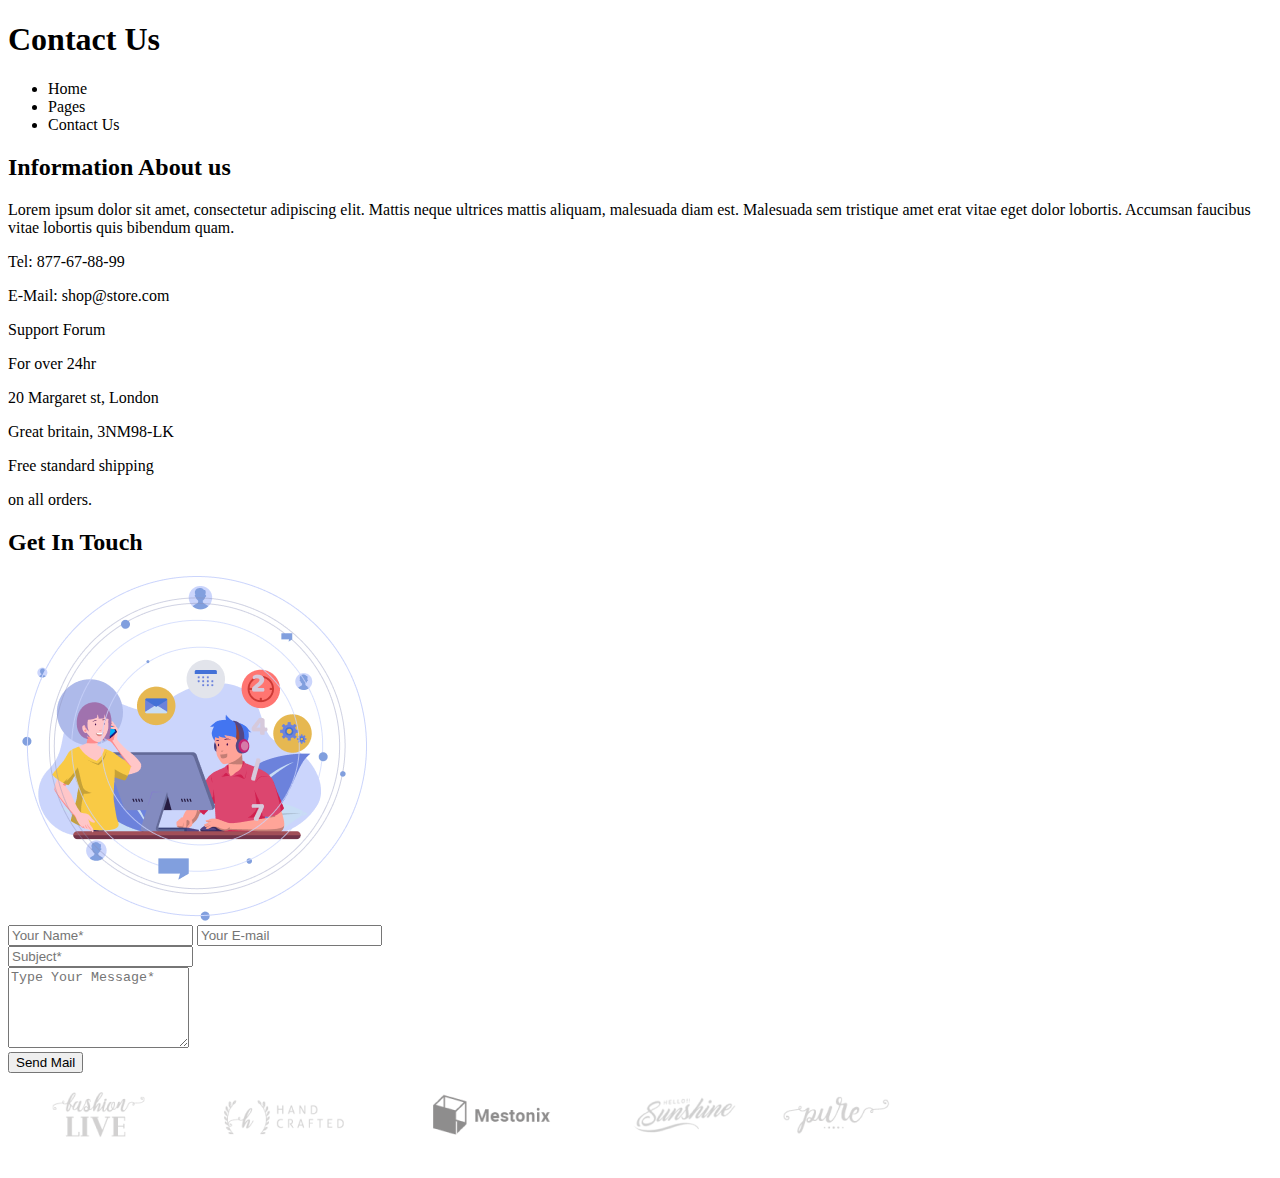
<file: contact.html>
<!DOCTYPE html>
<html lang="en">
<head>
    <meta charset="UTF-8">
    <meta http-equiv="X-UA-Compatible" content="IE=edge">
    <meta name="viewport" content="width=device-width, initial-scale=1.0">
    <title>Contact Us</title>
</head>
<body>
    <header>

    </header>
    <main>
        <section class="Contact">

            <h1>Contact Us</h1>
            <nav>
                <ul>
                    <li>Home</li>
                    <li>Pages</li>
                    <li>Contact Us</li>
                </ul>
            </nav>

        </section>
        <section class="info">
            <h2>Information About us</h2>
            <p>Lorem ipsum dolor sit amet, consectetur adipiscing elit. 
                Mattis neque ultrices mattis aliquam, 
                malesuada diam est. 
                Malesuada sem tristique amet erat vitae eget dolor lobortis. 
                Accumsan faucibus vitae lobortis quis bibendum quam.</p>

                <div>
                    <div class="violet"></div>
                    <p>Tel: 877-67-88-99</p>
                    <p>E-Mail: shop@store.com</p>
                </div>
                <div>
                    <div class="rose"></div>
                    <p>Support Forum</p>
                    <p>For over 24hr</p>
                </div>
                <div>
                    <div class="orange"></div>
                    <p>20 Margaret st, London</p>
                    <p>Great britain, 3NM98-LK</p>
                </div>
                <div>
                    <div class="vert"></div>
                    <p>Free standard shipping</p>
                    <p>on all orders.</p>
                </div>
        </section>
        <section class="form">

        <form method="post">
            <h2>Get In Touch</h2>
            <img src="images/images/contact/imgform.png" alt="image de groupe">
            <div>
            <input type="text" id="nom" name="nom" placeholder="Your Name*">
          
            <input type="email" id="email" name="email" placeholder="Your E-mail">
        </div>
            <input type="text" id="nom" name="nom" placeholder="Subject*"><br>

            
            <textarea id="message" name="message" rows="5" placeholder="Type Your Message*" ></textarea><br>
          
            <button>Send Mail</button>
          </form>


          <img src="images/images/aboutus/sponsors.png" alt="">
        </section>
    </main>
    <footer>
        
    </footer>
</body>
</html>
</file>
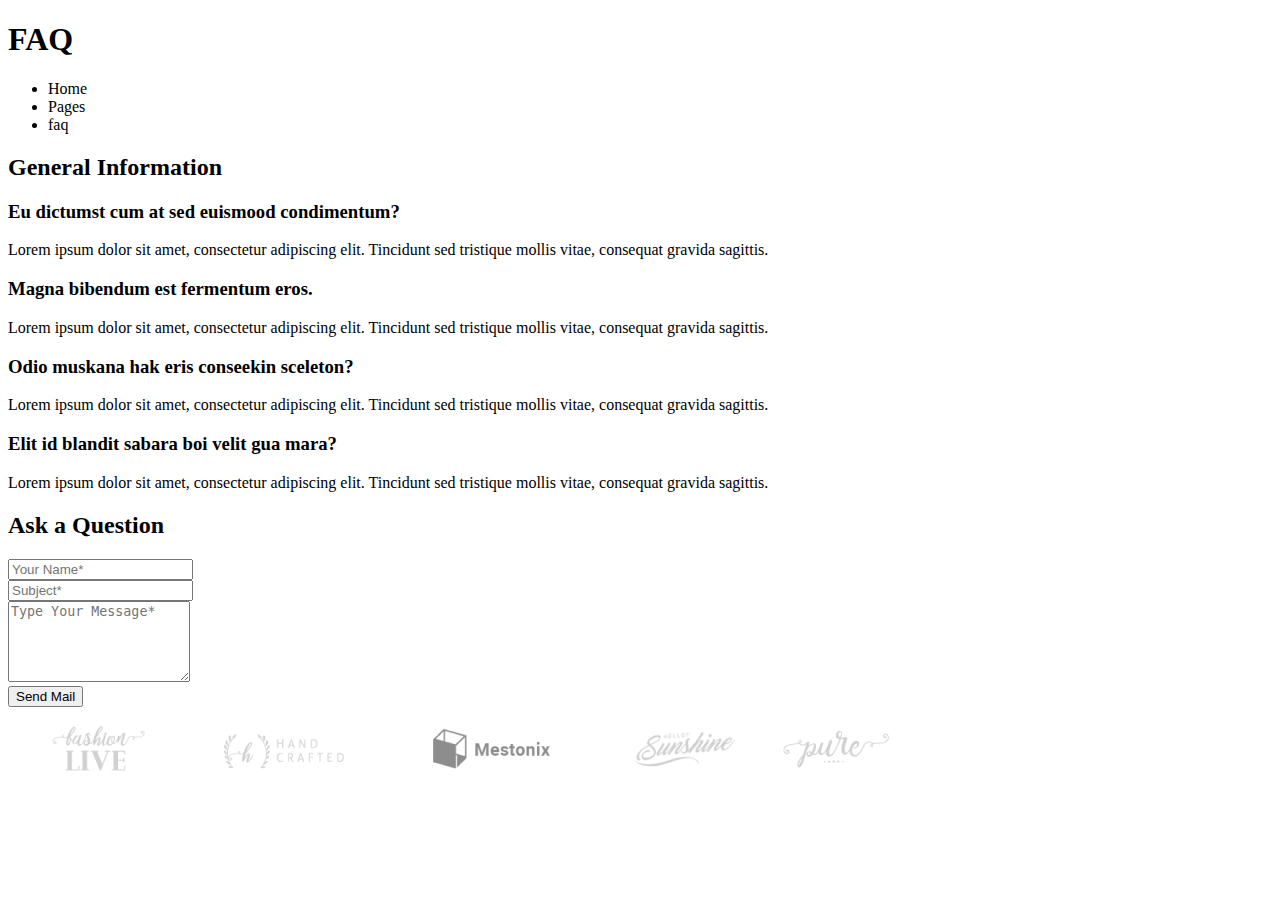
<file: FAQ.html>
<!DOCTYPE html>
<html lang="en">
<head>
    <meta charset="UTF-8">
    <meta http-equiv="X-UA-Compatible" content="IE=edge">
    <meta name="viewport" content="width=device-width, initial-scale=1.0">
    <title>FAQ</title>
</head>
<body>
    <header>

    </header>
    <main>
        <section class="faq">
            <h1>FAQ</h1>
            <nav>
                <ul>
                    <li>Home</li>
                    <li>Pages</li>
                    <li>faq</li>
                </ul>
            </nav>
        </section>

        <section class="genInfo">
            <h2>General Information</h2>
            <h3>Eu dictumst cum at sed euismood condimentum?</h3>
            <p>Lorem ipsum dolor sit amet, consectetur adipiscing elit. Tincidunt sed tristique mollis vitae, consequat gravida sagittis.</p>
            <h3>Magna bibendum est fermentum eros.</h3>
            <p>Lorem ipsum dolor sit amet, consectetur adipiscing elit. Tincidunt sed tristique mollis vitae, consequat gravida sagittis.</p>
            <h3>Odio muskana hak eris conseekin sceleton?</h3>
            <p>Lorem ipsum dolor sit amet, consectetur adipiscing elit. Tincidunt sed tristique mollis vitae, consequat gravida sagittis.</p>
            <h3>Elit id blandit sabara boi velit gua mara?</h3>
            <p>Lorem ipsum dolor sit amet, consectetur adipiscing elit. Tincidunt sed tristique mollis vitae, consequat gravida sagittis.</p>
        </section>

        <section class="ask">
            <form method="post">
                <h2>Ask a Question</h2>
                
                <input type="text" id="nom" name="nom" placeholder="Your Name*"><br>
              
        
                <input type="text" id="nom" name="nom" placeholder="Subject*"><br>
    
                
                <textarea id="message" name="message" rows="5" placeholder="Type Your Message*" ></textarea><br>
              
                <button>Send Mail</button>
              </form>

              <img src="images/images/aboutus/sponsors.png" alt=""> 
        </section>

    </main>
    <footer>
        
    </footer>
</body>
</html>
</file>
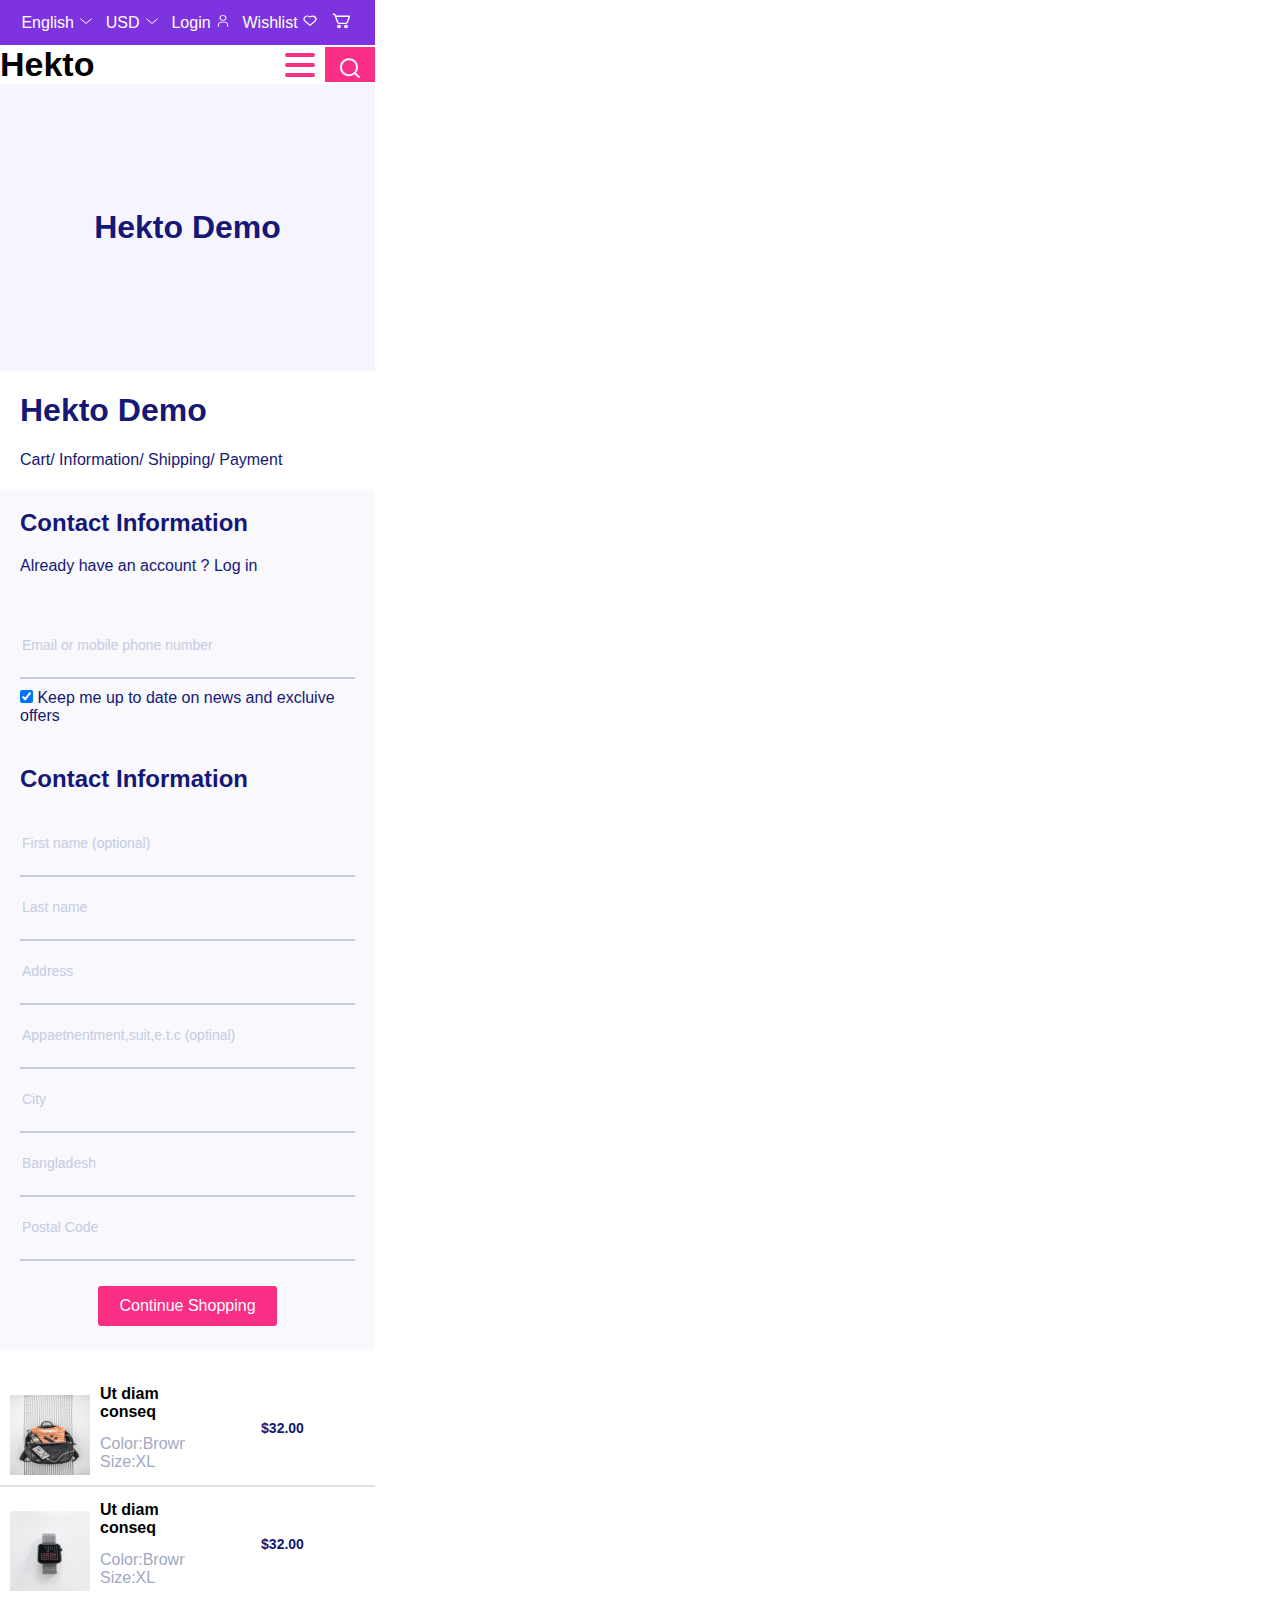
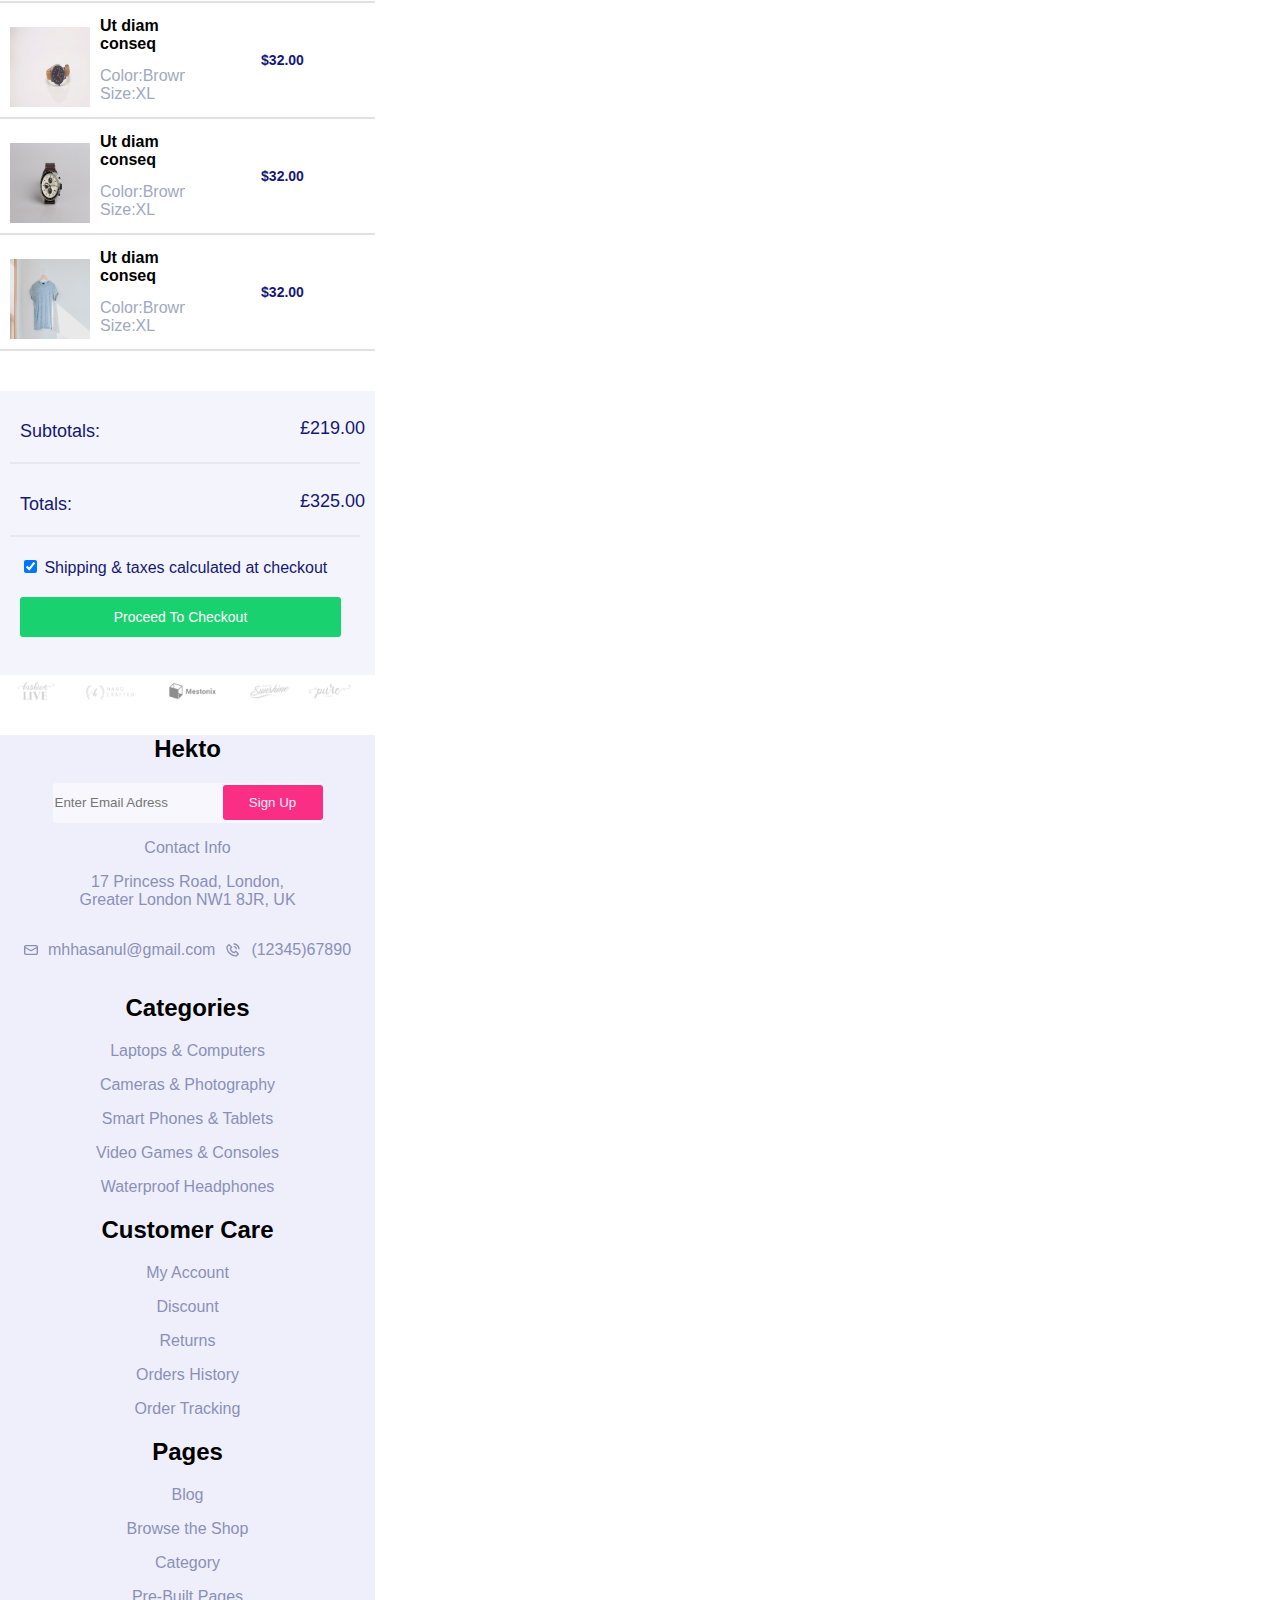
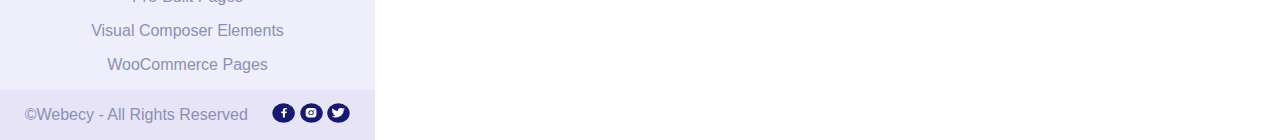
<file: Hektopage.html>
<!DOCTYPE html>
<html lang="en">

<head>
    <meta charset="UTF-8">
    <meta http-equiv="X-UA-Compatible" content="IE=edge">
    <meta name="viewport" content="width=device-width, initial-scale=1.0">
    <link rel="stylesheet" href="css/hectopage.min.css">
    <title>Document</title>
</head>

<body>
    <header>
        <nav>
            <div class="un">
                <ul>
                    <li>English <img src="images/icones/akar-icons_chevron-down.svg" alt=""></li>
                    <li>USD <img src="images/icones/akar-icons_chevron-down.svg" alt=""></li>
                    <li>Login <img src="images/icones/carbon_user.svg" alt=""></li>
                    <li>Wishlist <img src="images/icones/uil_heart-alt.svg" alt=""></li>
                    <li><img src="images/icones/fluent_cart-24-regular.svg" alt=""></li>
                </ul>
            </div>

            <div class="deux">
                <span>Hekto</span>
                <div>
                    <div class="burger">
                        <div></div>
                        <div></div>
                        <div></div>
                    </div>
                    <div class="recherche"><img src="images/icones/uil_search.svg" alt=""></div>
                </div>
            </div>
        </nav>
    </header>
    <main>
        <section class="demo">
            <h1>Hekto Demo</h1>
        </section>


        <section class="section1">
            <h1>Hekto Demo</h1>
            <p>Cart/ Information/ Shipping/ Payment</p>

            <div class="contactform">
                <div>
                    <h2>Contact Information</h2>
                    <p>Already have an account ? Log in</p>
                </div>

                <div class="cart">
                    <form>
                        <input type="text" id="pays" name="pays" placeholder="Email or mobile phone number" required>
                        <label>
                            <input type="checkbox" name="nom_de_la_case" value="valeur_de_la_case" checked>
                            Keep me up to date on news and excluive offers
                        </label>
                    </form>
                </div>

                <h2>Contact Information</h2>
                <div class="cart">
                    <form>
                        <input type="text" id="pays" name="pays" placeholder="First name (optional)" required>

                        <input type="text" id="ville" name="ville" placeholder="Last name" required>

                        <input type="text" id="code" name="code" placeholder="Address" required>

                        <input type="text" id="pays" name="pays" placeholder="Appaetnentment,suit,e.t.c (optinal)"
                            required>

                        <input type="text" id="ville" name="ville" placeholder="City" required>

                        <input type="text" id="code" name="code" placeholder="Bangladesh" required>

                        <input type="text" id="code" name="code" placeholder="Postal Code" required>

                        <button type="submit">Continue Shopping</button>
                    </form>
                </div>

            </div>

        </section>


        <section class="section2">
            <!-- 1 -->
            <div class="Product">
                <div>
                    <div class="divimg">
                        <img src="images/images/hektopage/sac1.png" alt="Image du produit">
                        <p class="1p">Ut diam conseq</p>
                        <p class="2p">Color:Brown</p>
                        <p class="2p">Size:XL</p>
                    </div>
                </div>


                <div class="prix">
                    <h2>$32.00</h2>
                </div>
            </div>
            <!-- 2 -->
            <div class="Product">
                <div>
                    <div class="divimg">
                        <img src="images/images/hektopage/2lamontre.jpg" alt="Image du produit">
                        <p class="1p">Ut diam conseq</p>
                        <p class="2p">Color:Brown</p>
                        <p class="2p">Size:XL</p>
                    </div>
                </div>


                <div class="prix">
                    <h2>$32.00</h2>
                </div>
            </div>
            <!-- 3 -->
            <div class="Product">
                <div>
                    <div class="divimg">
                        <img src="images/images/hektopage/3lamontre.jpg" alt="Image du produit">
                        <p class="1p">Ut diam conseq</p>
                        <p class="2p">Color:Brown</p>
                        <p class="2p">Size:XL</p>
                    </div>
                </div>


                <div class="prix">
                    <h2>$32.00</h2>
                </div>
            </div>
            <!-- 4             -->
            <div class="Product">
                <div>
                    <div class="divimg">
                        <img src="images/images/hektopage/4lamontre.jpg" alt="Image du produit">
                        <p class="1p">Ut diam conseq</p>
                        <p class="2p">Color:Brown</p>
                        <p class="2p">Size:XL</p>
                    </div>
                </div>


                <div class="prix">
                    <h2>$32.00</h2>
                </div>
            </div>
            <!-- 5         -->
            <div class="Product">
                <div>
                    <div class="divimg">
                        <img src="images/images/hektopage/t-shirt.jpg" alt="Image du produit">
                        <p class="1p">Ut diam conseq</p>
                        <p class="2p">Color:Brown</p>
                        <p class="2p">Size:XL</p>
                    </div>
                </div>


                <div class="prix">
                    <h2>$32.00</h2>
                </div>
            </div>
        </section>


        <section class="section3">
            <!-- form -->
            <div class="cart">
                <div class="subtotal">
                    <div>
                        <span>Subtotals:</span>
                        <span>£219.00</span>
                    </div>
                    <span class="ligne"></span>
                </div>

                <div class="total">
                    <div>
                        <span>Totals:</span>
                        <span>£325.00</span>
                    </div>
                    <span class="ligne"></span>
                </div>

                <div class="label">
                    <label>
                        <input type="checkbox" name="nom_de_la_case" value="valeur_de_la_case" checked>
                        Shipping & taxes calculated at checkout
                    </label>
                    <button class="button" type="submit" name="submit_commande">Proceed To Checkout</button>
                </div>
            </div>



            <img src="images/images/carrouselmarques.svg" alt="">
        </section>
    </main>


 <footer>
    <h2>Hekto</h2>
    <form>
        <input type="text" placeholder="Enter Email Adress">
        <button>Sign Up</button>
    </form>
    <p>Contact Info</p>
    <p>17 Princess Road, London,
        <br>Greater London NW1 8JR, UK
    </p>
    <div>
        <img src="images/accueil/mail.svg" alt="mail">
        <p>mhhasanul@gmail.com</p>
        <img src="images/accueil/call.svg" alt="telephone">
        <p>(12345)67890</p>
    </div>

    <h2>Categories</h2>
    <p>Laptops & Computers</p>
    <p>Cameras & Photography</p>
    <p>Smart Phones & Tablets</p>
    <p>Video Games & Consoles</p>
    <p>Waterproof Headphones</p>

    <h2>Customer Care</h2>
    <p>My Account</p>
    <p>Discount</p>
    <p>Returns</p>
    <p>Orders History</p>
    <p>Order Tracking</p>

    <h2>Pages</h2>
    <p>Blog</p>
    <p>Browse the Shop</p>
    <p>Category</p>
    <p>Pre-Built Pages</p>
    <p>Visual Composer Elements</p>
    <p>WooCommerce Pages</p>

    <div class="footer">
        <p>©Webecy - All Rights Reserved</p>
        <div>
            <img src="images/accueil/facebook.svg" alt="facebook">
            <img src="images/accueil/instagram.svg" alt="instagram">
            <img src="images/accueil/twitter.svg" alt="twitter">
        </div>
    </div>
 </footer>
</body>

</html>
</file>
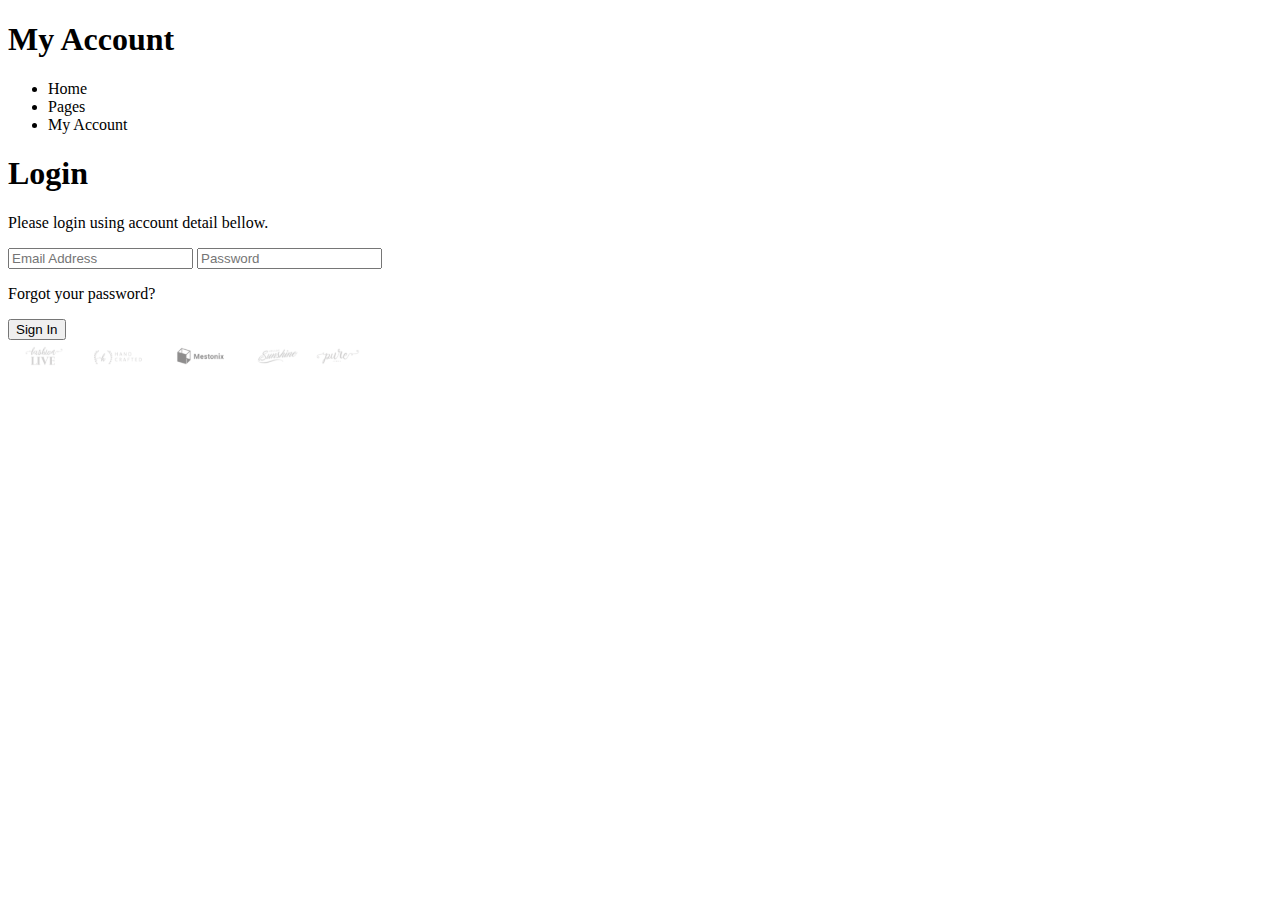
<file: myaccount.html>
<!DOCTYPE html>
<html lang="fr">
<head>
    <meta charset="UTF-8">
    <meta http-equiv="X-UA-Compatible" content="IE=edge">
    <meta name="viewport" content="width=device-width, initial-scale=1.0">
    <title>HEKTO</title>
</head>
<body>

    <header>

    </header>

    <main>
        <section class="myaccount">

            <h1>My Account</h1>
            <nav>
                <ul>
                    <li>Home</li>
                    <li>Pages</li>
                    <li>My Account</li>
                </ul>
            </nav>

        </section>

        <section class="login">
            <div>
                <h1>Login</h1>
                <p>Please login using account detail bellow.</p>
            </div>

            <form action="">
                <input type="text" id="email" placeholder="Email Address">
                <input type="text" id="password" placeholder="Password">
                <p>Forgot your password?</p>
                <input type="submit" id="signin" value="Sign In">
            </form>

            <img src="/images/images/carrouselmarques.svg" alt="carrouselmarques">

        </section>

    </main>

    <footer>


    </footer>
    
</body>
</html>
</file>
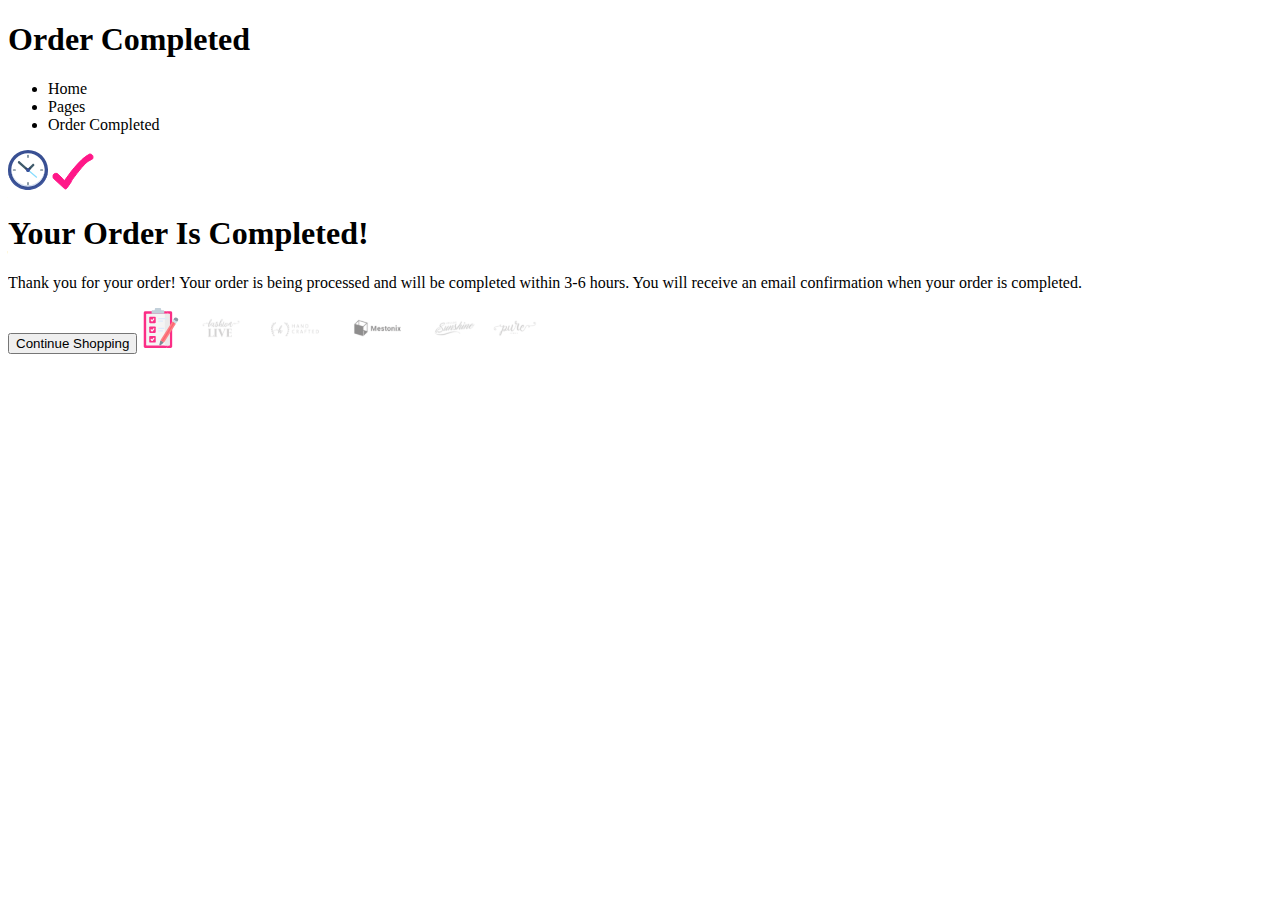
<file: ordercompleted.html>
<!DOCTYPE html>
<html lang="fr">

<head>
    <meta charset="UTF-8">
    <meta http-equiv="X-UA-Compatible" content="IE=edge">
    <meta name="viewport" content="width=device-width, initial-scale=1.0">
    <title>HEKTO</title>
</head>

<body>
    <header>

    </header>

    <main>
        <section class="ordercompleted">

            <h1>Order Completed</h1>
            <nav>
                <ul>
                    <li>Home</li>
                    <li>Pages</li>
                    <li>Order Completed</li>
                </ul>
            </nav>

        </section>

        <section class="commandecompleted">
            <div>
                <img src="/images/icones/clock 1.svg" alt="clock">
                <img src="images/icones/checkcommande.svg" alt="commandevalidée">
                <h1>Your Order Is Completed!</h1>
            </div>

            <div>
                <p>
                Thank you for your order! Your order is being processed and will be completed within 3-6 hours. You will receive an email confirmation when your order is completed. 
                </p>
            </div>

            <button>Continue Shopping</button>
            <img src="images/icones/checklist 1.svg" alt="checklist">
            <img src="images/images/carrouselmarques.svg" alt="carrouselmarques">

        </section>
    </main>

    <footer>


    </footer>


</body>

</html>
</file>
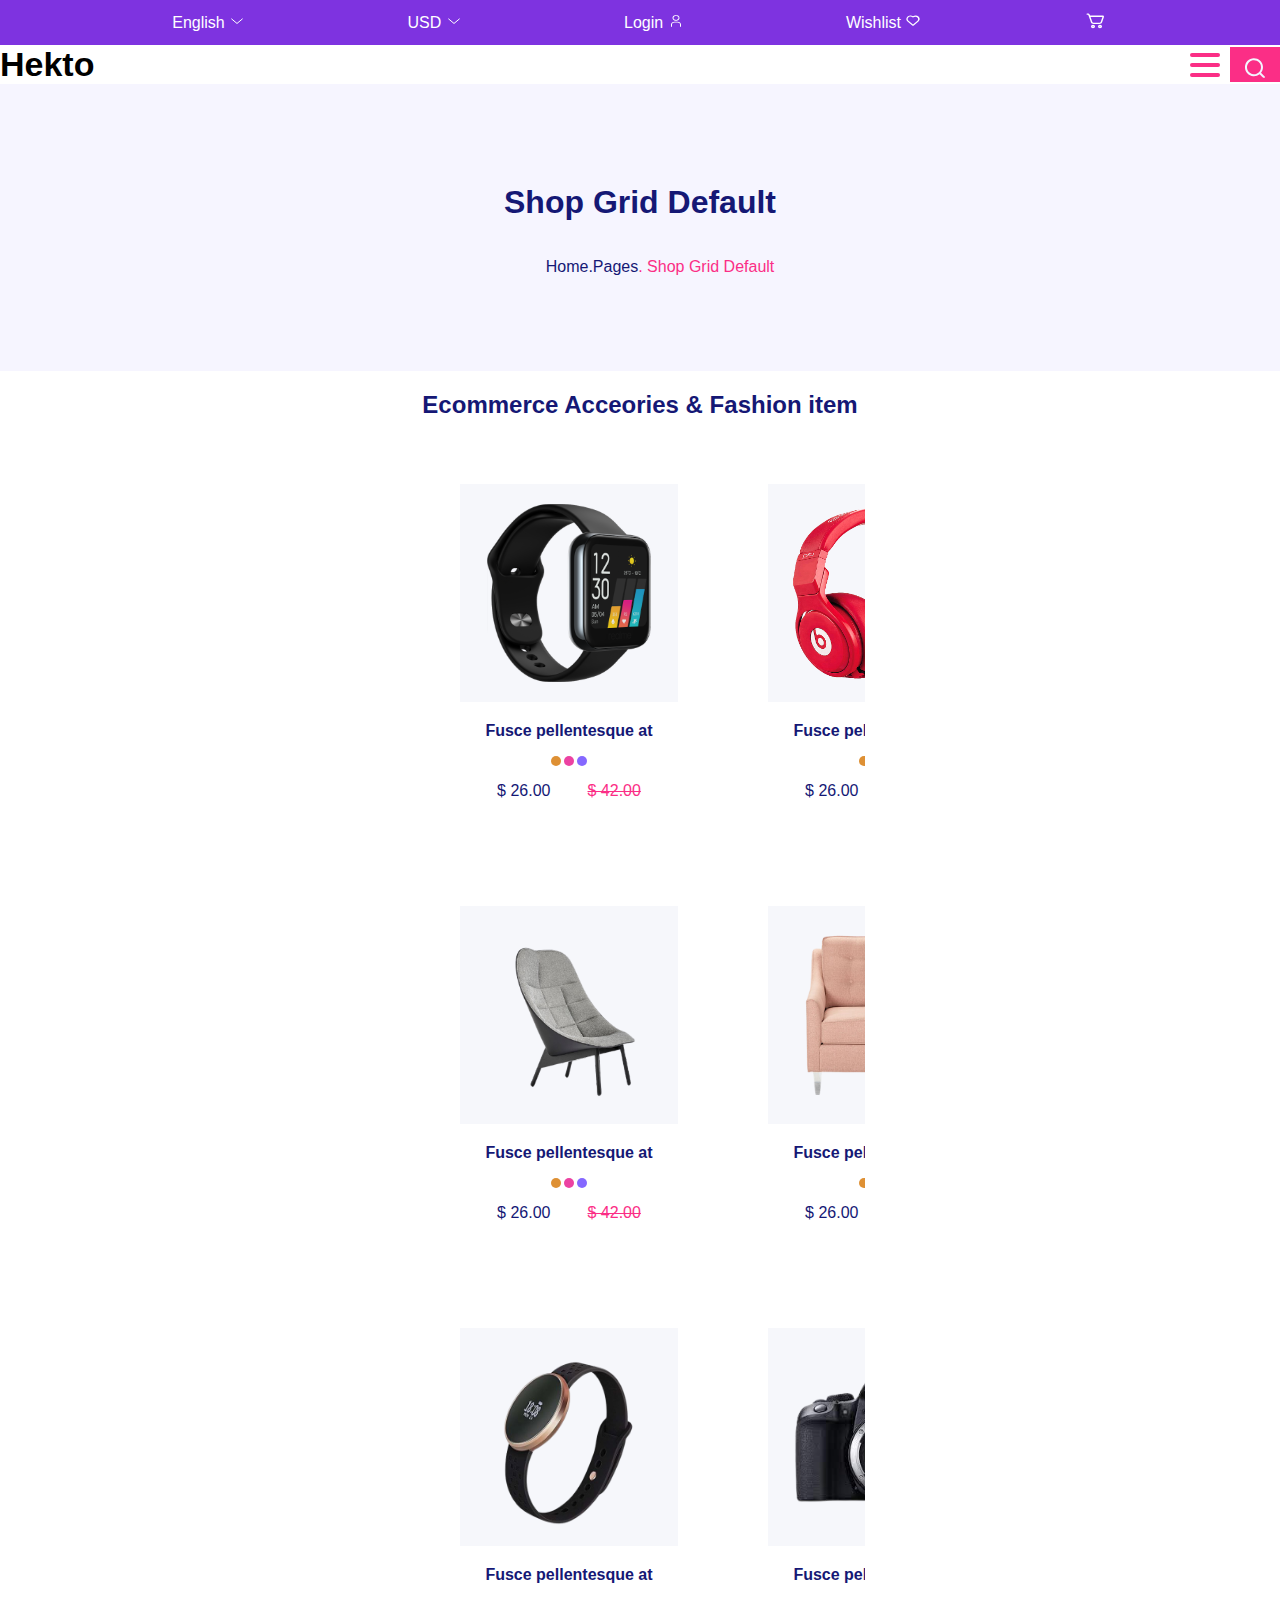
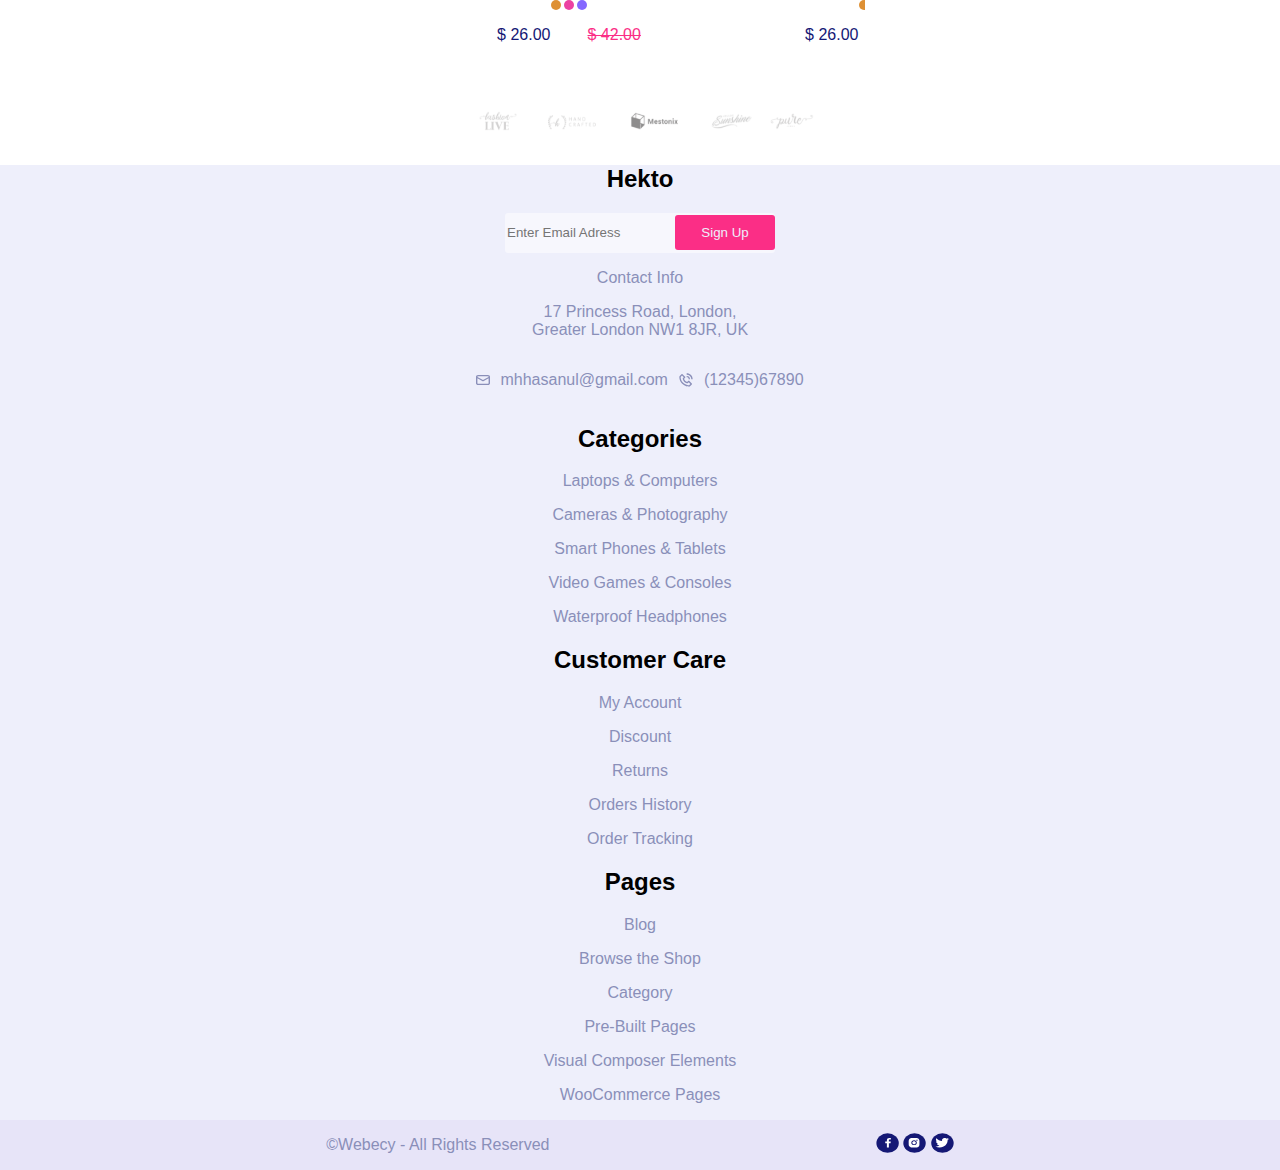
<file: shopgridefault.html>
<!DOCTYPE html>
<html lang="fr">

<head>
    <meta charset="UTF-8">
    <meta http-equiv="X-UA-Compatible" content="IE=edge">
    <meta name="viewport" content="width=device-width, initial-scale=1.0">
    <link rel="stylesheet" href="css/shopgrid.min.css">
    <title>HEKTO</title>
</head>

<body>
    <header>
        <nav>
            <div class="un">
                <ul>
                    <li>English <img src="images/icones/akar-icons_chevron-down.svg" alt=""></li>
                    <li>USD <img src="images/icones/akar-icons_chevron-down.svg" alt=""></li>
                    <li>Login <img src="images/icones/carbon_user.svg" alt=""></li>
                    <li>Wishlist <img src="images/icones/uil_heart-alt.svg" alt=""></li>
                    <li><img src="images/icones/fluent_cart-24-regular.svg" alt=""></li>
                </ul>
            </div>

            <div class="deux">
                <span>Hekto</span>
                <div>
                    <div class="burger">
                        <div></div>
                        <div></div>
                        <div></div>
                    </div>
                    <div class="recherche"><img src="images/icones/uil_search.svg" alt=""></div>
                </div>
            </div>
        </nav>
    </header>

    <main>
        <section class="shopgriddefault">
            <h1>Shop Grid Default</h1>
            <nav>
                <ul>
                    <li>Home.</li>
                    <li>Pages</li>
                    <span>
                        <li>. Shop Grid Default</li>
                    </span>
                </ul>
            </nav>


        </section>

        <section class="produits">
            <h2>Ecommerce Acceories
                & Fashion item </h2>
            <!-- premier carrousel -->
            <div class="carrousel">
                <!-- 1 -->
                <div class="catreprod">
                    <div>
                        <img src="images/images/shopgrid/shopgriddefaultimg1.svg" alt="produit1">
                    </div>

                    <div class="texte">
                        <p class="p">Fusce pellentesque at</p>
                        <div>
                            <span id="orange"></span><span id="rose"></span><span id="violet"></span>
                        </div>
                        <div class="divprix">
                            <p class="prixpromo">$ 26.00</p>
                            <p class="prixrose">$ 42.00</p>
                        </div>
                    </div>
                </div>
                <!-- 2 -->
                <div class="catreprod">
                    <div>
                        <img src="images/images/shopgrid/beats.png" alt="produit1">
                    </div>

                    <div class="texte">
                        <p class="p">Fusce pellentesque at</p>
                        <div>
                            <span id="orange"></span><span id="rose"></span><span id="violet"></span>
                        </div>
                        <div class="divprix">
                            <p class="prix promo">$ 26.00</p>
                            <p class="prix">$ 42.00</p>
                        </div>
                    </div>
                </div>
                <!-- 3 -->
                <div class="catreprod">
                    <div>
                        <img src="images/images/shopgrid/lamontre2.png" alt="produit1">
                    </div>

                    <div class="texte">
                        <p class="p">Fusce pellentesque at</p>
                        <div>
                            <span id="orange"></span><span id="rose"></span><span id="violet"></span>
                        </div>
                        <div class="divprix">
                            <p class="prix promo">$ 26.00</p>
                            <p class="prix">$ 42.00</p>
                        </div>
                    </div>
                </div>
                <!-- 4 -->
                <div class="catreprod">
                    <div>
                        <img src="images/images/shopgrid/chaiserose.png" alt="produit1">
                    </div>

                    <div class="texte">
                        <p class="p">Fusce pellentesque at</p>
                        <div>
                            <span id="orange"></span><span id="rose"></span><span id="violet"></span>
                        </div>
                        <div class="divprix">
                            <p class="prix promo">$ 26.00</p>
                            <p class="prix">$ 42.00</p>
                        </div>
                    </div>
                </div>
            </div>

            <!-- deuxieme carrousel -->
            <div class="carrousel">
                <!-- 1 -->
                <div class="catreprod">
                    <div>
                        <img src="images/images/shopgrid/chaisegris.png" alt="produit1">
                    </div>

                    <div class="texte">
                        <p class="p">Fusce pellentesque at</p>
                        <div>
                            <span id="orange"></span><span id="rose"></span><span id="violet"></span>
                        </div>
                        <div class="divprix">
                            <p class="prixpromo">$ 26.00</p>
                            <p class="prixrose">$ 42.00</p>
                        </div>
                    </div>
                </div>
                <!-- 2 -->
                <div class="catreprod">
                    <div>
                        <img src="images/images/shopgrid/fauteuilrose.png" alt="produit1">
                    </div>

                    <div class="texte">
                        <p class="p">Fusce pellentesque at</p>
                        <div>
                            <span id="orange"></span><span id="rose"></span><span id="violet"></span>
                        </div>
                        <div class="divprix">
                            <p class="prix promo">$ 26.00</p>
                            <p class="prix">$ 42.00</p>
                        </div>
                    </div>
                </div>
                <!-- 3 -->
                <div class="catreprod">
                    <div>
                        <img src="images/images/shopgrid/chaisegris2.png" alt="produit1">
                    </div>

                    <div class="texte">
                        <p class="p">Fusce pellentesque at</p>
                        <div>
                            <span id="orange"></span><span id="rose"></span><span id="violet"></span>
                        </div>
                        <div class="divprix">
                            <p class="prix promo">$ 26.00</p>
                            <p class="prix">$ 42.00</p>
                        </div>
                    </div>
                </div>
                <!-- 4 -->
                <div class="catreprod">
                    <div>
                        <img src="images/images/shopgrid/sac.png" alt="produit1">
                    </div>

                    <div class="texte">
                        <p class="p">Fusce pellentesque at</p>
                        <div>
                            <span id="orange"></span><span id="rose"></span><span id="violet"></span>
                        </div>
                        <div class="divprix">
                            <p class="prix promo">$ 26.00</p>
                            <p class="prix">$ 42.00</p>
                        </div>
                    </div>
                </div>
            </div>


            <!-- troisième carrousel -->
            <div class="carrousel">
                <!-- 1 -->
                <div class="catreprod">
                    <div>
                        <img src="images/images/shopgrid/lamontre3.png" alt="produit1">
                    </div>

                    <div class="texte">
                        <p class="p">Fusce pellentesque at</p>
                        <div>
                            <span id="orange"></span><span id="rose"></span><span id="violet"></span>
                        </div>
                        <div class="divprix">
                            <p class="prixpromo">$ 26.00</p>
                            <p class="prixrose">$ 42.00</p>
                        </div>
                    </div>
                </div>
                <!-- 2 -->
                <div class="catreprod">
                    <div>
                        <img src="images/images/shopgrid/canon.png" alt="produit1">
                    </div>

                    <div class="texte">
                        <p class="p">Fusce pellentesque at</p>
                        <div>
                            <span id="orange"></span><span id="rose"></span><span id="violet"></span>
                        </div>
                        <div class="divprix">
                            <p class="prix promo">$ 26.00</p>
                            <p class="prix">$ 42.00</p>
                        </div>
                    </div>
                </div>
                <!-- 3 -->
                <div class="catreprod">
                    <div>
                        <img src="images/images/shopgrid/ecouteurs.png" alt="produit1">
                    </div>

                    <div class="texte">
                        <p class="p">Fusce pellentesque at</p>
                        <div>
                            <span id="orange"></span><span id="rose"></span><span id="violet"></span>
                        </div>
                        <div class="divprix">
                            <p class="prix promo">$ 26.00</p>
                            <p class="prix">$ 42.00</p>
                        </div>
                    </div>
                </div>
                <!-- 4 -->
                <div class="catreprod">
                    <div>
                        <img src="images/images/shopgrid/sac.png" alt="produit1">
                    </div>

                    <div class="texte">
                        <p class="p">Fusce pellentesque at</p>
                        <div>
                            <span id="orange"></span><span id="rose"></span><span id="violet"></span>
                        </div>
                        <div class="divprix">
                            <p class="prix promo">$ 26.00</p>
                            <p class="prix">$ 42.00</p>
                        </div>
                    </div>
                </div>
            </div>

            <div>
                <img src="images/images/carrouselmarques.svg" alt="">

            </div>

        </section>

    </main>

    <footer>
        <h2>Hekto</h2>
        <form>
            <input type="text" placeholder="Enter Email Adress">
            <button>Sign Up</button>
        </form>
        <p>Contact Info</p>
        <p>17 Princess Road, London,
            <br>Greater London NW1 8JR, UK
        </p>
        <div>
            <img src="images/accueil/mail.svg" alt="mail">
            <p>mhhasanul@gmail.com</p>
            <img src="images/accueil/call.svg" alt="telephone">
            <p>(12345)67890</p>
        </div>

        <h2>Categories</h2>
        <p>Laptops & Computers</p>
        <p>Cameras & Photography</p>
        <p>Smart Phones & Tablets</p>
        <p>Video Games & Consoles</p>
        <p>Waterproof Headphones</p>

        <h2>Customer Care</h2>
        <p>My Account</p>
        <p>Discount</p>
        <p>Returns</p>
        <p>Orders History</p>
        <p>Order Tracking</p>

        <h2>Pages</h2>
        <p>Blog</p>
        <p>Browse the Shop</p>
        <p>Category</p>
        <p>Pre-Built Pages</p>
        <p>Visual Composer Elements</p>
        <p>WooCommerce Pages</p>

        <div class="footer">
            <p>©Webecy - All Rights Reserved</p>
            <div>
                <img src="images/accueil/facebook.svg" alt="facebook">
                <img src="images/accueil/instagram.svg" alt="instagram">
                <img src="images/accueil/twitter.svg" alt="twitter">
            </div>
        </div>

    </footer>

</body>

</html>
</file>
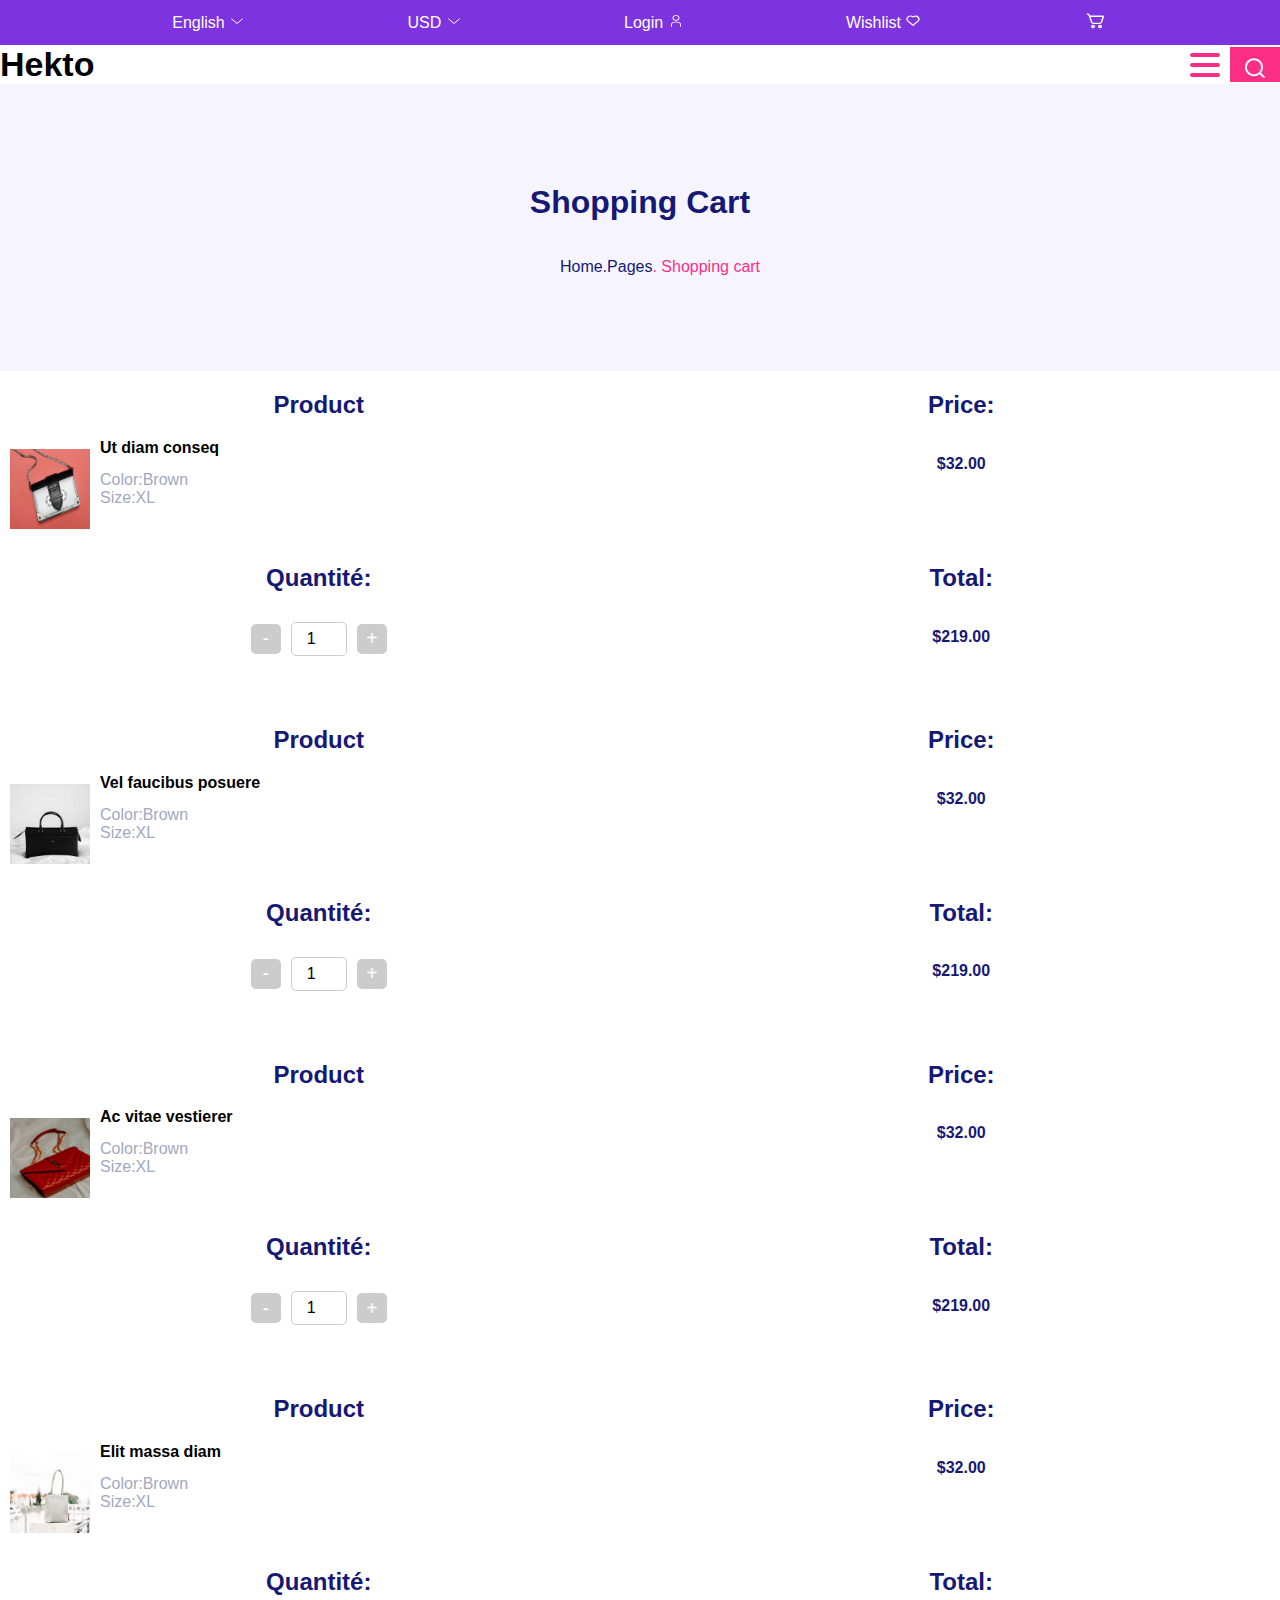
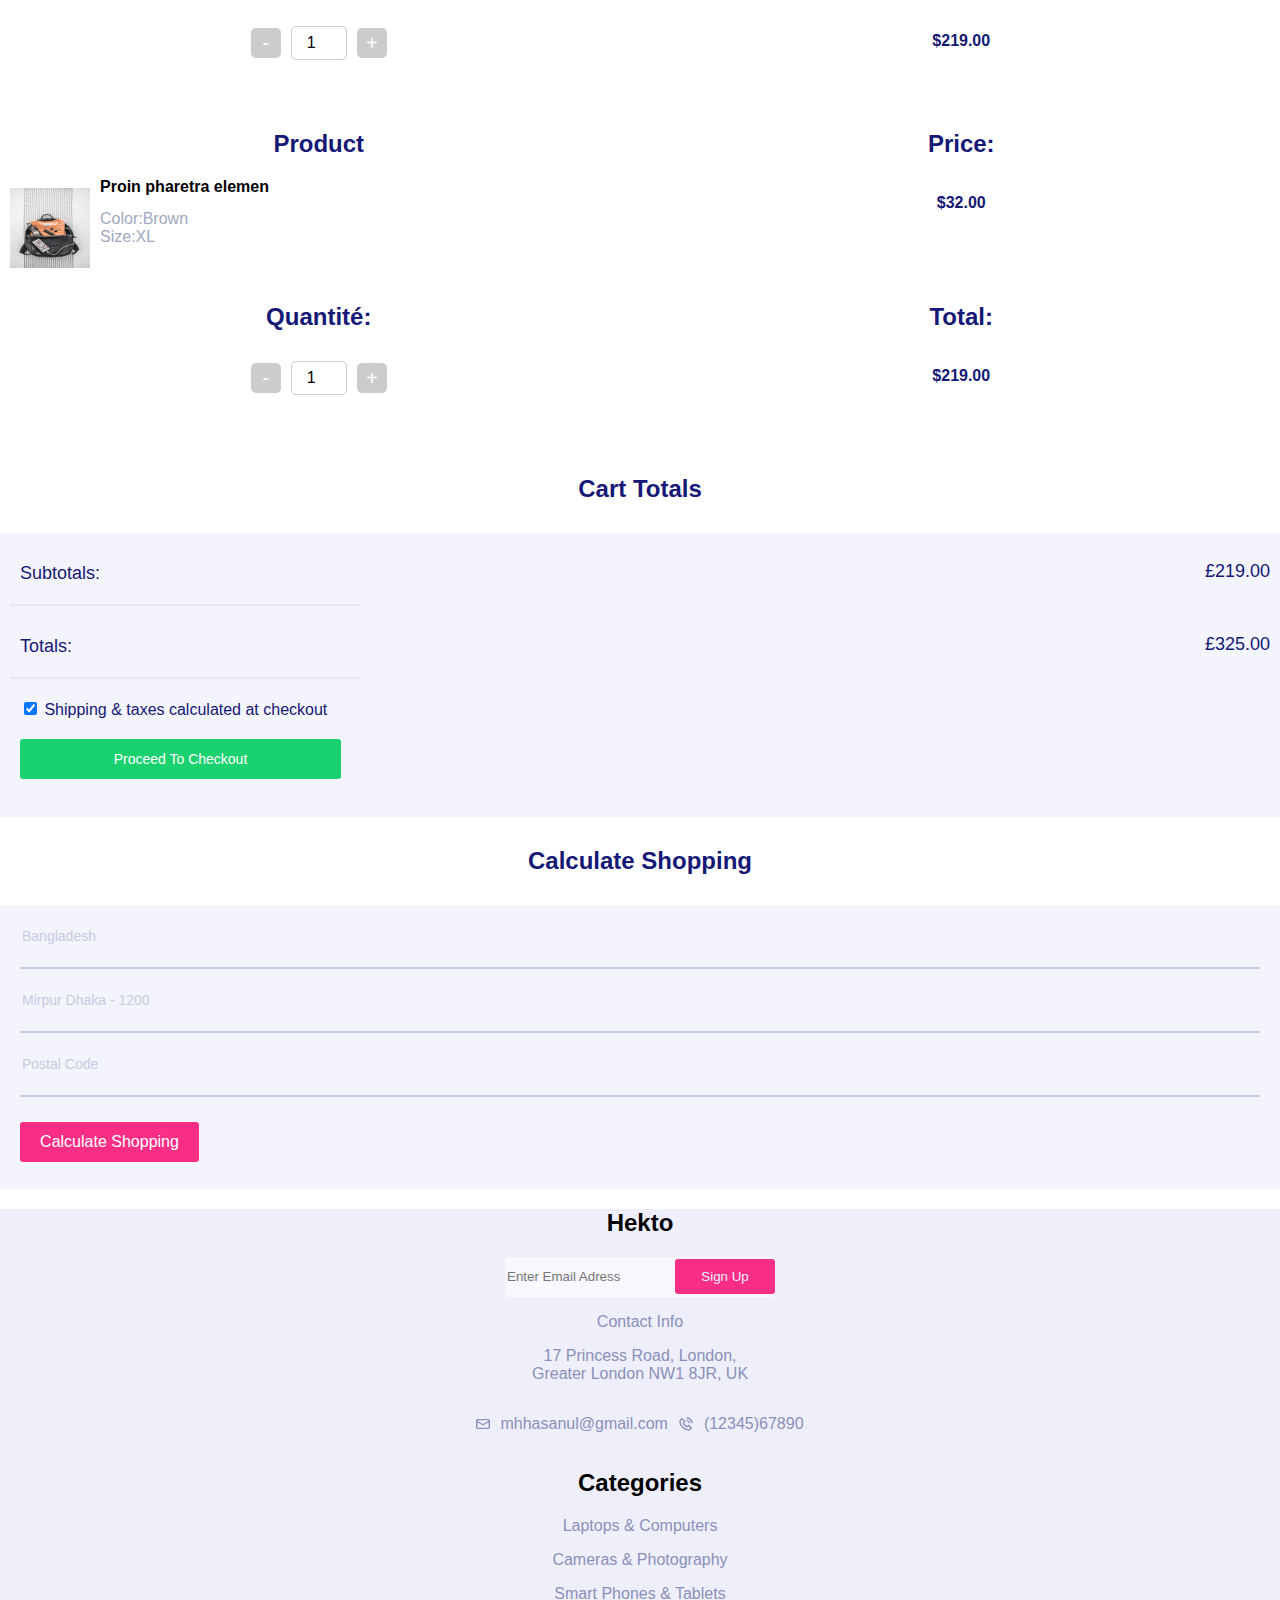
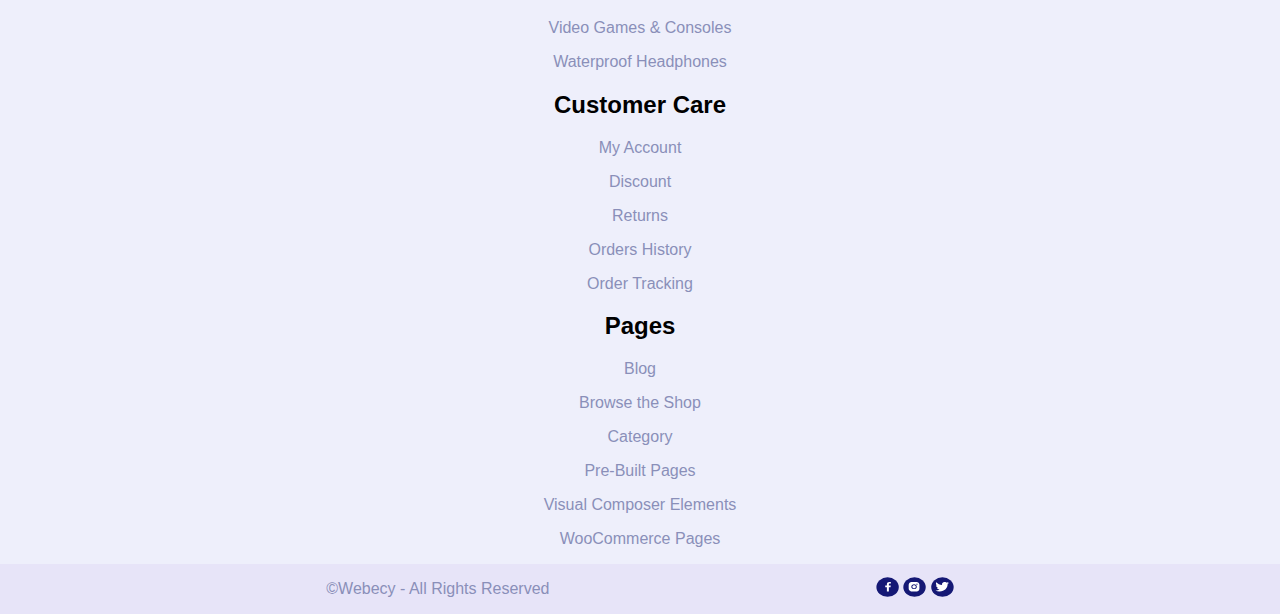
<file: shoppingcart.html>
<!DOCTYPE html>
<html lang="en">

<head>
    <meta charset="UTF-8">
    <meta http-equiv="X-UA-Compatible" content="IE=edge">
    <meta name="viewport" content="width=device-width, initial-scale=1.0">
    <link rel="stylesheet" href="css/shoppingcart.min.css">
    <title>Shopping card HEKTO</title>
</head>

<body>
    <header>
        <nav>
            <div class="un">
                <ul>
                    <li>English <img src="images/icones/akar-icons_chevron-down.svg" alt=""></li>
                    <li>USD <img src="images/icones/akar-icons_chevron-down.svg" alt=""></li>
                    <li>Login <img src="images/icones/carbon_user.svg" alt=""></li>
                    <li>Wishlist <img src="images/icones/uil_heart-alt.svg" alt=""></li>
                    <li><img src="images/icones/fluent_cart-24-regular.svg" alt=""></li>
                </ul>
            </div>

            <div class="deux">
                <span>Hekto</span>
                <div>
                    <div class="burger">
                        <div></div>
                        <div></div>
                        <div></div>
                    </div>
                    <div class="recherche"><img src="images/icones/uil_search.svg" alt=""></div>
                </div>
            </div>
        </nav>
    </header>
    <main>
        <section class="section1">
            <h1>Shopping Cart</h1>
            <nav>
                <ul>
                    <li>Home.</li>
                    <li>Pages</li>
                    <span>
                        <li>. Shopping cart</li>
                    </span>
                </ul>
            </nav>
        </section>



        <section class="section2">
            <!-- 1 -->
            <div class="Product1">


                <div class="Product">
                    <div>
                        <h2>Product</h2>
                        <div class="divimg">
                            <img src="images/images/ShoppingCart/img1.jpg" alt="Image du produit">
                            <p class="1p">Ut diam conseq</p>
                            <p class="2p">Color:Brown</p>
                            <p class="2p">Size:XL</p>
                        </div>
                    </div>
                </div>

                <div class="prix">
                    <h2>Price:</h2>
                    <p>$32.00</p>
                </div>

                <div class="input-quantity">
                    <label for="quantite">Quantité:</label>
                    <div class="quantity-container">
                        <button class="decrease-btn">-</button>
                        <input type="number" id="quantite" name="quantite" value="1" min="1">
                        <button class="increase-btn">+</button>
                    </div>
                </div>

                <div class="total">
                    <h2>Total:</h2>
                    <p> $219.00</p>
                </div>
            </div>


            <!-- 2 -->
            <div class="Product1">
                <div class="Product">
                    <div>
                        <h2>Product</h2>
                        <div class="divimg">
                            <img src="images/images/ShoppingCart/img2.jpg" alt="Image du produit">
                            <p class="1p">Vel faucibus posuere</p>
                            <p class="2p">Color:Brown</p>
                            <p class="2p">Size:XL</p>
                        </div>
                    </div>
                </div>

                <div class="prix">
                    <h2>Price:</h2>
                    <p>$32.00</p>
                </div>

                <div class="input-quantity">
                    <label for="quantite">Quantité:</label>
                    <div class="quantity-container">
                        <button class="decrease-btn">-</button>
                        <input type="number" id="quantite" name="quantite" value="1" min="1">
                        <button class="increase-btn">+</button>
                    </div>
                </div>

                <div class="total">
                    <h2>Total:</h2>
                    <p> $219.00</p>
                </div>
            </div>




            <!-- 3 -->

            <div class="Product1">
                <div class="Product">
                    <div>
                        <h2>Product</h2>
                        <div class="divimg">
                            <img src="images/images/ShoppingCart/img3.jpg" alt="Image du produit">
                            <p class="1p">Ac vitae vestierer</p>
                            <p class="2p">Color:Brown</p>
                            <p class="2p">Size:XL</p>
                        </div>
                    </div>
                </div>

                <div class="prix">
                    <h2>Price:</h2>
                    <p>$32.00</p>
                </div>

                <div class="input-quantity">
                    <label for="quantite">Quantité:</label>
                    <div class="quantity-container">
                        <button class="decrease-btn">-</button>
                        <input type="number" id="quantite" name="quantite" value="1" min="1">
                        <button class="increase-btn">+</button>
                    </div>
                </div>

                <div class="total">
                    <h2>Total:</h2>
                    <p> $219.00</p>
                </div>
            </div>



            <!-- 4 -->

            <div class="Product1">
                <div class="Product">
                    <div>
                        <h2>Product</h2>
                        <div class="divimg">
                            <img src="images/images/ShoppingCart/img4.jpg" alt="Image du produit">
                            <p class="1p">Elit massa diam</p>
                            <p class="2p">Color:Brown</p>
                            <p class="2p">Size:XL</p>
                        </div>
                    </div>
                </div>

                <div class="prix">
                    <h2>Price:</h2>
                    <p>$32.00</p>
                </div>

                <div class="input-quantity">
                    <label for="quantite">Quantité:</label>
                    <div class="quantity-container">
                        <button class="decrease-btn">-</button>
                        <input type="number" id="quantite" name="quantite" value="1" min="1">
                        <button class="increase-btn">+</button>
                    </div>
                </div>

                <div class="total">
                    <h2>Total:</h2>
                    <p> $219.00</p>
                </div>
            </div>


            <!-- 5 -->
            <div class="Product1">
                <div class="Product">
                    <div>
                        <h2>Product</h2>
                        <div class="divimg">
                            <img src="images/images/ShoppingCart/img5.jpg" alt="Image du produit">
                            <p class="1p">Proin pharetra elemen</p>
                            <p class="2p">Color:Brown</p>
                            <p class="2p">Size:XL</p>
                        </div>
                    </div>
                </div>

                <div class="prix">
                    <h2>Price:</h2>
                    <p>$32.00</p>
                </div>

                <div class="input-quantity">
                    <label for="quantite">Quantité:</label>
                    <div class="quantity-container">
                        <button class="decrease-btn">-</button>
                        <input type="number" id="quantite" name="quantite" value="1" min="1">
                        <button class="increase-btn">+</button>
                    </div>
                </div>

                <div class="total">
                    <h2>Total:</h2>
                    <p> $219.00</p>
                </div>
            </div>
        </section>


        <section class="section3">
            <div class="h2">
                <h2>Cart Totals</h2>
            </div>
            <div class="cart">
                <div class="subtotal">
                    <div>
                        <span>Subtotals:</span>
                        <span>£219.00</span>
                    </div>
                    <span class="ligne"></span>
                </div>

                <div class="total">
                    <div>
                        <span>Totals:</span>
                        <span>£325.00</span>
                    </div>
                    <span class="ligne"></span>
                </div>


                <div class="label">
                    <label>
                        <input type="checkbox" name="nom_de_la_case" value="valeur_de_la_case" checked>
                        Shipping & taxes calculated at checkout
                    </label>
                    <button class="button" type="submit" name="submit_commande">Proceed To Checkout</button>
                </div>
            </div>

            <div class="h2">
                <h2>Calculate Shopping</h2>
            </div>
            <div class="cart">
                <form>
                    <input type="text" id="pays" name="pays" placeholder="Bangladesh" required>

                    <input type="text" id="ville" name="ville" placeholder="Mirpur Dhaka - 1200" required>

                    <input type="text" id="code" name="code" placeholder="Postal Code" required>

                    <button type="submit">Calculate Shopping</button>
                </form>
            </div>
        </section>
    </main>


    <footer>
        <h2>Hekto</h2>
        <form>
            <input type="text" placeholder="Enter Email Adress">
            <button>Sign Up</button>
        </form>
        <p>Contact Info</p>
        <p>17 Princess Road, London,
            <br>Greater London NW1 8JR, UK
        </p>
        <div>
            <img src="images/accueil/mail.svg" alt="mail">
            <p>mhhasanul@gmail.com</p>
            <img src="images/accueil/call.svg" alt="telephone">
            <p>(12345)67890</p>
        </div>

        <h2>Categories</h2>
        <p>Laptops & Computers</p>
        <p>Cameras & Photography</p>
        <p>Smart Phones & Tablets</p>
        <p>Video Games & Consoles</p>
        <p>Waterproof Headphones</p>

        <h2>Customer Care</h2>
        <p>My Account</p>
        <p>Discount</p>
        <p>Returns</p>
        <p>Orders History</p>
        <p>Order Tracking</p>

        <h2>Pages</h2>
        <p>Blog</p>
        <p>Browse the Shop</p>
        <p>Category</p>
        <p>Pre-Built Pages</p>
        <p>Visual Composer Elements</p>
        <p>WooCommerce Pages</p>

        <div class="footer">
            <p>©Webecy - All Rights Reserved</p>
            <div>
                <img src="images/accueil/facebook.svg" alt="facebook">
                <img src="images/accueil/instagram.svg" alt="instagram">
                <img src="images/accueil/twitter.svg" alt="twitter">
            </div>
        </div>

    </footer>

</body>

</html>
</file>
<file: css/style.min.css>
body{font-family:josefin sans;margin:0;color:#151875;overflow-x:hidden}nav .un{background-color:#7e33e0;color:#fff}nav .un ul{list-style-type:none;display:flex;justify-content:space-evenly;align-items:center;margin:0;padding:10px;font-size:16px}nav .deux{font-size:34px;font-weight:bold;display:flex;justify-content:space-between;align-items:center;color:#000}nav .deux>div{display:flex}nav .deux>div .burger{margin-right:10px}nav .deux>div .burger div{background-color:#fb2e86;width:30px;height:4px;margin-top:6px;border-radius:2px}nav .deux>div .recherche{background-color:#fb2e86;width:50px;height:35px;text-align:center}.accueil{background-color:#f2f0ff;background-image:url(../images/accueil/lampe.svg);background-repeat:no-repeat;padding:15px;padding-top:180px;color:#000}.accueil h4{color:#fb2e86;font-family:lato;font-weight:bold;font-size:16px}.accueil h1{font-weight:bold;font-size:27px}.accueil p{color:#8a8fb9;font-size:12px;font-weight:bold;font-family:lato}.accueil img{margin:0 50px}.featured>h2{font-size:24px;font-weight:bold;text-align:center}.featured>div{display:flex;align-items:center;overflow-x:scroll}.featured>div>div{text-align:center;width:270px;margin:40px}.featured>div>div>div:nth-child(1){background-color:#f6f7fb;max-width:270px;height:160px}.featured>div>div>h5{font-size:18px;font-weight:bold;color:#fb2e86;font-family:lato;margin:20px}.featured>div>div>div:nth-child(3){display:flex;justify-content:center;gap:8px}.featured>div>div>div:nth-child(3)>div{width:15px;height:5px;background-color:#05e6b7;border-radius:5px}.featured>div>div>div:nth-child(3)>div:nth-child(2){background-color:#f701a8}.featured>div>div>div:nth-child(3)>div:nth-child(3){background-color:#00009d}.featured>div>div>p{font-size:14px}.featured>div>div p:nth-child(5){font-family:lato}.latest h2{text-align:center;font-size:24px}.latest>div{display:flex;align-items:center;overflow-x:scroll}.latest>div>div{min-width:300px;margin:10px}.latest>div>div .fondimage{background-color:#f7f7f7;width:270px;height:250px;margin:auto;text-align:center}.latest>div>div .textimage{margin:0 20px;display:flex;justify-content:space-between;align-items:center;font-size:16px}.latest>div>div .textimage>p:nth-child(1){position:relative}.latest>div>div .textimage>p:nth-child(1)::after{display:block;position:absolute;content:"";width:140px;height:2px;background-color:#eeeffb;top:20px;left:2px}.latest>div>div .textimage>div{display:flex;align-items:center;gap:5px}.latest>div>div .textimage>div>p{font-size:14px}.latest>div>div .textimage>div>p:nth-child(2){font-size:12px;color:#fb2448;position:relative}.latest>div>div .textimage>div>p:nth-child(2)::after{display:block;position:absolute;content:"";width:35px;height:1px;background-color:#fb2448;top:7px;left:2px}.offer h2{text-align:center}.offer>div{display:flex;align-items:center;overflow-x:scroll}.offer>div>div{text-align:center;min-width:250px;margin:20px;box-shadow:0px 8px 40px rgba(49,32,138,.05);padding:40px 10px}.offer>div>div h5{font-size:22px}.offer>div>div p{color:rgba(26,11,91,.3);font-family:lato;font-weight:700}.jesuisperdu{background-color:#f1f0ff;margin-top:50px;margin:auto;width:300px}.jesuisperdu h2{text-align:center;padding-top:10px}.jesuisperdu>p{margin-left:30px;color:#acabc3;position:relative;font-family:lato;font-size:14px}.jesuisperdu>p::before{content:"";height:11px;width:11px;border-radius:50%;background-color:#f52b70;position:absolute;top:6px;left:-20px}.jesuisperdu>p:nth-child(3)::before{background-color:#2b2bf5}.jesuisperdu>p:nth-child(4)::before{background-color:#2bf5cc}.jesuisperdu>div{display:flex;justify-content:space-evenly;align-items:center}.jesuisencoreperdu>h2{text-align:center}.jesuisencoreperdu>div:nth-child(2){display:flex;align-items:center;overflow-x:scroll}.jesuisencoreperdu>div:nth-child(2)>div{min-width:240px;max-width:240px;margin:30px;text-align:center;box-shadow:0px 8px 40px rgba(49,32,138,.05)}.jesuisencoreperdu>div:nth-child(2)>div img{background-color:#f5f6f8;padding:20px;max-width:200px}.jesuisencoreperdu>div:nth-child(2)>div h5{font-size:16px;font-family:lato}.jesuisencoreperdu>div:nth-child(2)>div>div{display:flex;position:relative;align-items:center;justify-content:center;gap:10px}.jesuisencoreperdu>div:nth-child(2)>div>div>p:nth-child(2){color:rgba(21,24,117,.3);font-size:12px}.jesuisencoreperdu>div:nth-child(2)>div>div>p:nth-child(2)::after{content:"";width:35px;height:1px;background-color:rgba(21,24,117,.3);position:absolute;top:24px;right:70px}.jesuisencoreperdu>div:nth-child(3)>div:nth-child(1),.jesuisencoreperdu>div:nth-child(3)>div:nth-child(2){width:300px;height:270px;margin:auto;background-repeat:no-repeat;background-position:100% 100%;box-shadow:0px 8px 40px rgba(49,32,138,.05)}.jesuisencoreperdu>div:nth-child(3)>div:nth-child(1)>p:nth-child(1),.jesuisencoreperdu>div:nth-child(3)>div:nth-child(2)>p:nth-child(1){font-size:26px;padding:10px}.jesuisencoreperdu>div:nth-child(3)>div:nth-child(1)>p:nth-child(2),.jesuisencoreperdu>div:nth-child(3)>div:nth-child(2)>p:nth-child(2){color:#fb2e86;text-decoration:underline;padding:10px}.jesuisencoreperdu>div:nth-child(3)>div:nth-child(1){background-color:#fff6fb;background-image:url(../images/accueil/horloge.svg)}.jesuisencoreperdu>div:nth-child(3)>div:nth-child(2){background-color:#eeeffb;background-image:url(../images/accueil/meublebizarre.svg)}.jesuisencoreperdu>div:nth-child(3)>div:nth-child(3)>div{display:flex;justify-content:center;gap:10px;margin-top:10px;position:relative}.jesuisencoreperdu>div:nth-child(3)>div:nth-child(3)>div img{background-color:#f5f6f8;padding:0 20px}.jesuisencoreperdu>div:nth-child(3)>div:nth-child(3)>div h5{font-size:16px}.jesuisencoreperdu>div:nth-child(3)>div:nth-child(3)>div p{font-size:12px;position:relative}.jesuisencoreperdu>div:nth-child(3)>div:nth-child(3)>div p::after{content:"";width:35px;height:1px;background-color:#151875;position:absolute;top:6px;right:120px}.discount>h2{font-size:24px;text-align:center}.discount>ul:nth-child(2){list-style-type:none;display:flex;justify-content:space-evenly;padding:0}.discount h3{font-size:18px;margin-left:20px}.discount h4{color:#fb2e86;font-size:18px;font-weight:400;margin-left:20px;margin-top:40px;margin-bottom:40px}.discount p{margin:0 20px;color:#b7bacb}.discount>ul:nth-child(6){color:#b7bacb;list-style-type:none}.discount>ul:nth-child(6) li{position:relative;margin-top:20px}.discount>ul:nth-child(6) li::before{content:"";width:30px;height:15px;position:absolute;top:1px;left:-30px;background-image:url(../images/accueil/check.svg);background-repeat:no-repeat}.discount img{margin-left:30px}.top h2{text-align:center}.top>div{display:flex;align-items:center;overflow-x:scroll}.top>div>div{width:270px;margin:40px;text-align:center}.top>div>div>div{height:270px;width:270px;border-radius:50%;background-color:#f6f7fb;box-shadow:0px 8px 40px rgba(49,32,138,.05)}.top>div>div>div img{margin-top:20px}.top>div>div>div .boutonhover{padding:10px;background-color:#08d15f;width:100px;margin:auto;color:#fff;border-radius:2px}.top>div>div h5{font-size:20px;font-weight:400}.top>div>div p{font-size:16px;font-weight:400}.appelaction{background-image:url(../images/accueil/fond.svg);background-repeat:no-repeat;background-size:100%;height:550px}.appelaction h2{padding-top:200px;width:270px;text-align:center;margin:auto}.appelaction div{margin-top:100px}.marques{width:100%}.blog h2{text-align:center}.blog>div{margin:auto;width:270px;box-shadow:0px 8px 40px rgba(49,32,138,.05);border-radius:5px}.blog>div>img{width:100%}.blog>div>div{margin:0 10px}.blog>div>div>div{display:flex;align-items:center;gap:10px}.blog>div>div>div>img{width:10px}.blog>div>div>h3{font-size:18px;font-weight:bold}.blog>div>div>p{font-size:14px;line-height:30px;color:#72718f;font-family:lato}.blog>div>div>p a{font-size:16px;font-family:lato;color:#151875}footer{background-color:#eeeffb;text-align:center}footer>h2{font-size:24px;font-weight:600;color:#000;padding-top:15px}footer>h2:nth-child(1){font-weight:bold}footer>form:nth-child(2){background-color:rgba(255,255,255,.5);width:270px;margin:auto;display:flex;justify-content:space-between;align-items:center;height:40px;border-radius:3px}footer>form:nth-child(2) input{height:28px;border:none;color:#8a8fb9;background-color:rgba(255,255,255,0);width:160px}footer>form:nth-child(2) button{height:35px;background-color:#fb2e86;border:none;border-radius:3px;width:100px;color:#eeeffb}footer p{color:#8a8fb9}footer>div:nth-child(5){display:flex;justify-content:center;align-items:center;gap:10px}footer .footer{display:flex;justify-content:space-evenly;align-items:center;background-color:#e7e4f8}.bouton{background-color:#fb2e86;color:#fff;padding:20px;border-radius:3px;font-size:14px;max-width:100px;text-align:center}.bouton2{margin:auto}@media screen and (min-width: 1000px){.accueil>div:first-child{display:flex;justify-content:space-around;align-items:center}.accueil>div:first-child img{width:500px;margin:0}}/*# sourceMappingURL=style.min.css.map */
</file>
<file: css/hectopage.min.css>
body{font-family:"Josefin Sans",sans-serif;margin:0;color:#151875;max-width:375px}nav .un{background-color:#7e33e0;color:#fff}nav .un ul{list-style-type:none;display:flex;justify-content:space-evenly;align-items:center;margin:0;padding:10px;font-size:16px}nav .deux{font-size:34px;font-weight:bold;display:flex;justify-content:space-between;align-items:center;color:#000}nav .deux>div{display:flex}nav .deux>div .burger{margin-right:10px}nav .deux>div .burger div{background-color:#fb2e86;width:30px;height:4px;margin-top:6px;border-radius:2px}nav .deux>div .recherche{background-color:#fb2e86;width:50px;height:35px;text-align:center}.demo{background-color:#f6f5ff;height:287px;display:flex;justify-content:center;flex-direction:column;align-items:center}.section1 h1,.section1 p{padding:0 20px 0 20px}.section1 .contactform{background-color:#f8f8fd}.section1 .contactform h2{padding:20px 20px 0 20px}.section1 .contactform p{padding:0 20px 20px 20px}.section1 .cart form{display:flex;flex-direction:column;margin:20px}.section1 .cart form input{height:60px;border-right:none;border-bottom:2px solid #c5cbe3;border-left:none;border-top:none;background-color:#f8f8fd}.section1 .cart form input::-moz-placeholder{display:flex;color:#c5cbe3;font-size:14px;font-weight:400}.section1 .cart form input::placeholder{display:flex;color:#c5cbe3;font-size:14px;font-weight:400}.section1 .cart form label{padding:10px 0 0 0}.section1 .cart form label input{margin:0;height:13px}.section1 .cart form button{background-color:#fb2e86;width:179px;height:40px;border-radius:3px;border:none;color:#fff;font-size:16px;margin:25px auto}.section2{display:flex;flex-direction:column}.section2 .Product{display:grid;grid-template-columns:repeat(2, 1fr);grid-gap:5px;border-bottom:#e1e1e4 2px solid}.section2 .Product :nth-last-child(2){overflow:hidden}.section2 .Product .divimg img{float:left;width:80px;height:80px;background-size:contain;padding:10px}.section2 .Product .divimg :nth-child(2){color:#000;font-weight:bold;margin:14px}.section2 .Product .divimg :nth-child(3){color:#a1a8c1;margin:0}.section2 .Product .divimg :nth-child(4){color:#a1a8c1;margin:0}.section2 .Product .prix{display:flex;flex-direction:column;text-align:center;justify-content:center}.section2 .Product .prix h2{font-size:14px}.section3 .cart{background-color:#f4f4fc;height:284px;margin:40px 0 0 0}.section3 .subtotal,.section3 .total{font-size:18px;display:flex;flex-direction:column}.section3 .subtotal :nth-last-child(2),.section3 .total :nth-last-child(2){display:flex;justify-content:space-between;padding:15px 10px 10px;align-items:center}.section3 .subtotal .ligne,.section3 .total .ligne{width:350px;height:2px;background-color:#e8e6f1;margin-left:10px}.section3 .label{display:flex;flex-direction:column;margin:20px}.section3 .label .button{background-color:#19d16f;width:321px;height:40px;border:none;border-radius:3px;font-size:14px;color:#fff;margin-top:20px}footer{background-color:#eeeffb;text-align:center}footer>h2{font-size:24px;font-weight:600;color:#000}footer>h2:nth-child(1){font-weight:bold}footer>form:nth-child(2){background-color:rgba(255,255,255,.5);width:270px;margin:auto;display:flex;justify-content:space-between;align-items:center;height:40px;border-radius:3px}footer>form:nth-child(2) input{height:28px;border:none;color:#8a8fb9;background-color:rgba(255,255,255,0);width:160px}footer>form:nth-child(2) button{height:35px;background-color:#fb2e86;border:none;border-radius:3px;width:100px;color:#eeeffb}footer p{color:#8a8fb9}footer>div:nth-child(5){display:flex;justify-content:center;align-items:center;gap:10px}footer .footer{display:flex;justify-content:space-evenly;align-items:center;background-color:#e7e4f8}/*# sourceMappingURL=hectopage.min.css.map */
</file>
<file: css/shopgrid.min.css>
body{font-family:"Josefin Sans",sans-serif;margin:0;color:#151875}nav .un{background-color:#7e33e0;color:#fff}nav .un ul{list-style-type:none;display:flex;justify-content:space-evenly;align-items:center;margin:0;padding:10px;font-size:16px}nav .deux{font-size:34px;font-weight:bold;display:flex;justify-content:space-between;align-items:center;color:#000}nav .deux>div{display:flex}nav .deux>div .burger{margin-right:10px}nav .deux>div .burger div{background-color:#fb2e86;width:30px;height:4px;margin-top:6px;border-radius:2px}nav .deux>div .recherche{background-color:#fb2e86;width:50px;height:35px;text-align:center}.shopgriddefault{background-color:#f6f5ff;height:287px;display:flex;justify-content:center;flex-direction:column;align-items:center}.shopgriddefault ul{list-style-type:none;display:flex}.shopgriddefault span{color:#fb2e86}.produits{display:flex;flex-direction:column;align-items:center}.produits .carrousel{width:50vh;display:flex;align-items:center;overflow-x:scroll}.produits .carrousel .catreprod{margin:45px}.produits .carrousel .catreprod img{background-color:#f6f7fb;height:178px;width:178px;padding:20px}.produits .carrousel .texte .p{font-weight:bold;text-align:center}.produits .carrousel .texte :nth-last-child(2){display:flex;gap:3px;justify-content:center}.produits .carrousel .texte :nth-last-child(2) :first-child{width:10px;height:10px;background-color:#de9034;border-radius:50%}.produits .carrousel .texte :nth-last-child(2) :nth-child(2){width:10px;height:10px;background-color:#ec42a2;border-radius:50%}.produits .carrousel .texte :nth-last-child(2) :nth-child(3){width:10px;height:10px;background-color:#8568ff;border-radius:50%}.produits .carrousel .texte .divprix{display:flex;justify-content:space-evenly}.produits .carrousel .texte .divprix :last-child{color:#fb2e86;text-decoration:line-through}footer{background-color:#eeeffb;text-align:center}footer>h2{font-size:24px;font-weight:600;color:#000}footer>h2:nth-child(1){font-weight:bold}footer>form:nth-child(2){background-color:rgba(255,255,255,.5);width:270px;margin:auto;display:flex;justify-content:space-between;align-items:center;height:40px;border-radius:3px}footer>form:nth-child(2) input{height:28px;border:none;color:#8a8fb9;background-color:rgba(255,255,255,0);width:160px}footer>form:nth-child(2) button{height:35px;background-color:#fb2e86;border:none;border-radius:3px;width:100px;color:#eeeffb}footer p{color:#8a8fb9}footer>div:nth-child(5){display:flex;justify-content:center;align-items:center;gap:10px}footer .footer{display:flex;justify-content:space-evenly;align-items:center;background-color:#e7e4f8}/*# sourceMappingURL=shopgrid.min.css.map */
</file>
<file: css/shoppingcart.min.css>
body{font-family:"Josefin Sans",sans-serif;margin:0;color:#151875}nav .un{background-color:#7e33e0;color:#fff}nav .un ul{list-style-type:none;display:flex;justify-content:space-evenly;align-items:center;margin:0;padding:10px;font-size:16px}nav .deux{font-size:34px;font-weight:bold;display:flex;justify-content:space-between;align-items:center;color:#000}nav .deux>div{display:flex}nav .deux>div .burger{margin-right:10px}nav .deux>div .burger div{background-color:#fb2e86;width:30px;height:4px;margin-top:6px;border-radius:2px}nav .deux>div .recherche{background-color:#fb2e86;width:50px;height:35px;text-align:center}.section1{background-color:#f6f5ff;height:287px;display:flex;justify-content:center;flex-direction:column;align-items:center}.section1 ul{list-style-type:none;display:flex}.section1 span{color:#fb2e86}.section2{display:flex;flex-direction:column}.section2 .Product1{display:grid;grid-template-columns:repeat(2, 1fr);grid-gap:5px}.section2 .Product1 h2{text-align:center}.section2 .Product1 :nth-last-child(2){overflow:hidden}.section2 .Product1 .divimg img{float:left;width:80px;height:80px;background-size:contain;padding:10px}.section2 .Product1 .divimg :nth-child(2){color:#000;font-weight:bold;margin:14px}.section2 .Product1 .divimg :nth-child(3){color:#a1a8c1;margin:0}.section2 .Product1 .divimg :nth-child(4){color:#a1a8c1;margin:0}.section2 .Product1 .prix{display:flex;flex-direction:column;text-align:center;font-weight:bold}.section2 .Product1 .input-quantity{display:flex;flex-direction:column;justify-content:center;align-items:center;font-size:24px;font-weight:bold;margin:20px}.section2 .Product1 .input-quantity .label{font-weight:bold;margin-bottom:10px}.section2 .Product1 .input-quantity .quantity-container{display:flex;align-items:center;margin:30px 0}.section2 .Product1 .input-quantity .quantity-container input[type=number]{width:50px;height:30px;text-align:center;font-size:16px;border:1px solid #ccc;border-radius:5px;margin:0 10px;outline:none}.section2 .Product1 .input-quantity .quantity-container .decrease-btn,.section2 .Product1 .input-quantity .quantity-container .increase-btn{width:30px;height:30px;background-color:#ccc;border:none;border-radius:5px;font-size:20px;color:#fff;cursor:pointer}.section2 .Product1 .input-quantity .quantity-container .increase-btn{background-color:#ccc}.section2 .Product1 .input-quantity .quantity-container .decrease-btn:hover,.section2 .Product1 .input-quantity .quantity-container .increase-btn:hover{opacity:.8}.section2 .Product1 .total{display:flex;flex-direction:column;text-align:center;font-weight:bold}.section3 .h2{text-align:center;margin:30px}.section3 .cart{background-color:#f4f4fc;height:284px}.section3 .subtotal,.section3 .total{font-size:18px;display:flex;flex-direction:column}.section3 .subtotal :nth-last-child(2),.section3 .total :nth-last-child(2){display:flex;justify-content:space-between;padding:15px 10px 10px;align-items:center}.section3 .subtotal .ligne,.section3 .total .ligne{width:350px;height:2px;background-color:#e8e6f1;margin-left:10px}.section3 .label{display:flex;flex-direction:column;margin:20px}.section3 .label .button{background-color:#19d16f;width:321px;height:40px;border:none;border-radius:3px;font-size:14px;color:#fff;margin-top:20px}.section3 form{display:flex;flex-direction:column;margin:20px}.section3 form input{height:60px;border-right:none;border-bottom:2px solid #c5cbe3;border-left:none;border-top:none;background-color:#f4f4fc}.section3 form input::-moz-placeholder{display:flex;color:#c5cbe3;font-size:14px;font-weight:400}.section3 form input::placeholder{display:flex;color:#c5cbe3;font-size:14px;font-weight:400}.section3 form button{background-color:#fb2e86;width:179px;height:40px;border-radius:3px;border:none;color:#fff;font-size:16px;margin:25px 0}footer{background-color:#eeeffb;text-align:center}footer>h2{font-size:24px;font-weight:600;color:#000}footer>h2:nth-child(1){font-weight:bold}footer>form:nth-child(2){background-color:rgba(255,255,255,.5);width:270px;margin:auto;display:flex;justify-content:space-between;align-items:center;height:40px;border-radius:3px}footer>form:nth-child(2) input{height:28px;border:none;color:#8a8fb9;background-color:rgba(255,255,255,0);width:160px}footer>form:nth-child(2) button{height:35px;background-color:#fb2e86;border:none;border-radius:3px;width:100px;color:#eeeffb}footer p{color:#8a8fb9}footer>div:nth-child(5){display:flex;justify-content:center;align-items:center;gap:10px}footer .footer{display:flex;justify-content:space-evenly;align-items:center;background-color:#e7e4f8}/*# sourceMappingURL=shoppingcart.min.css.map */
</file>
